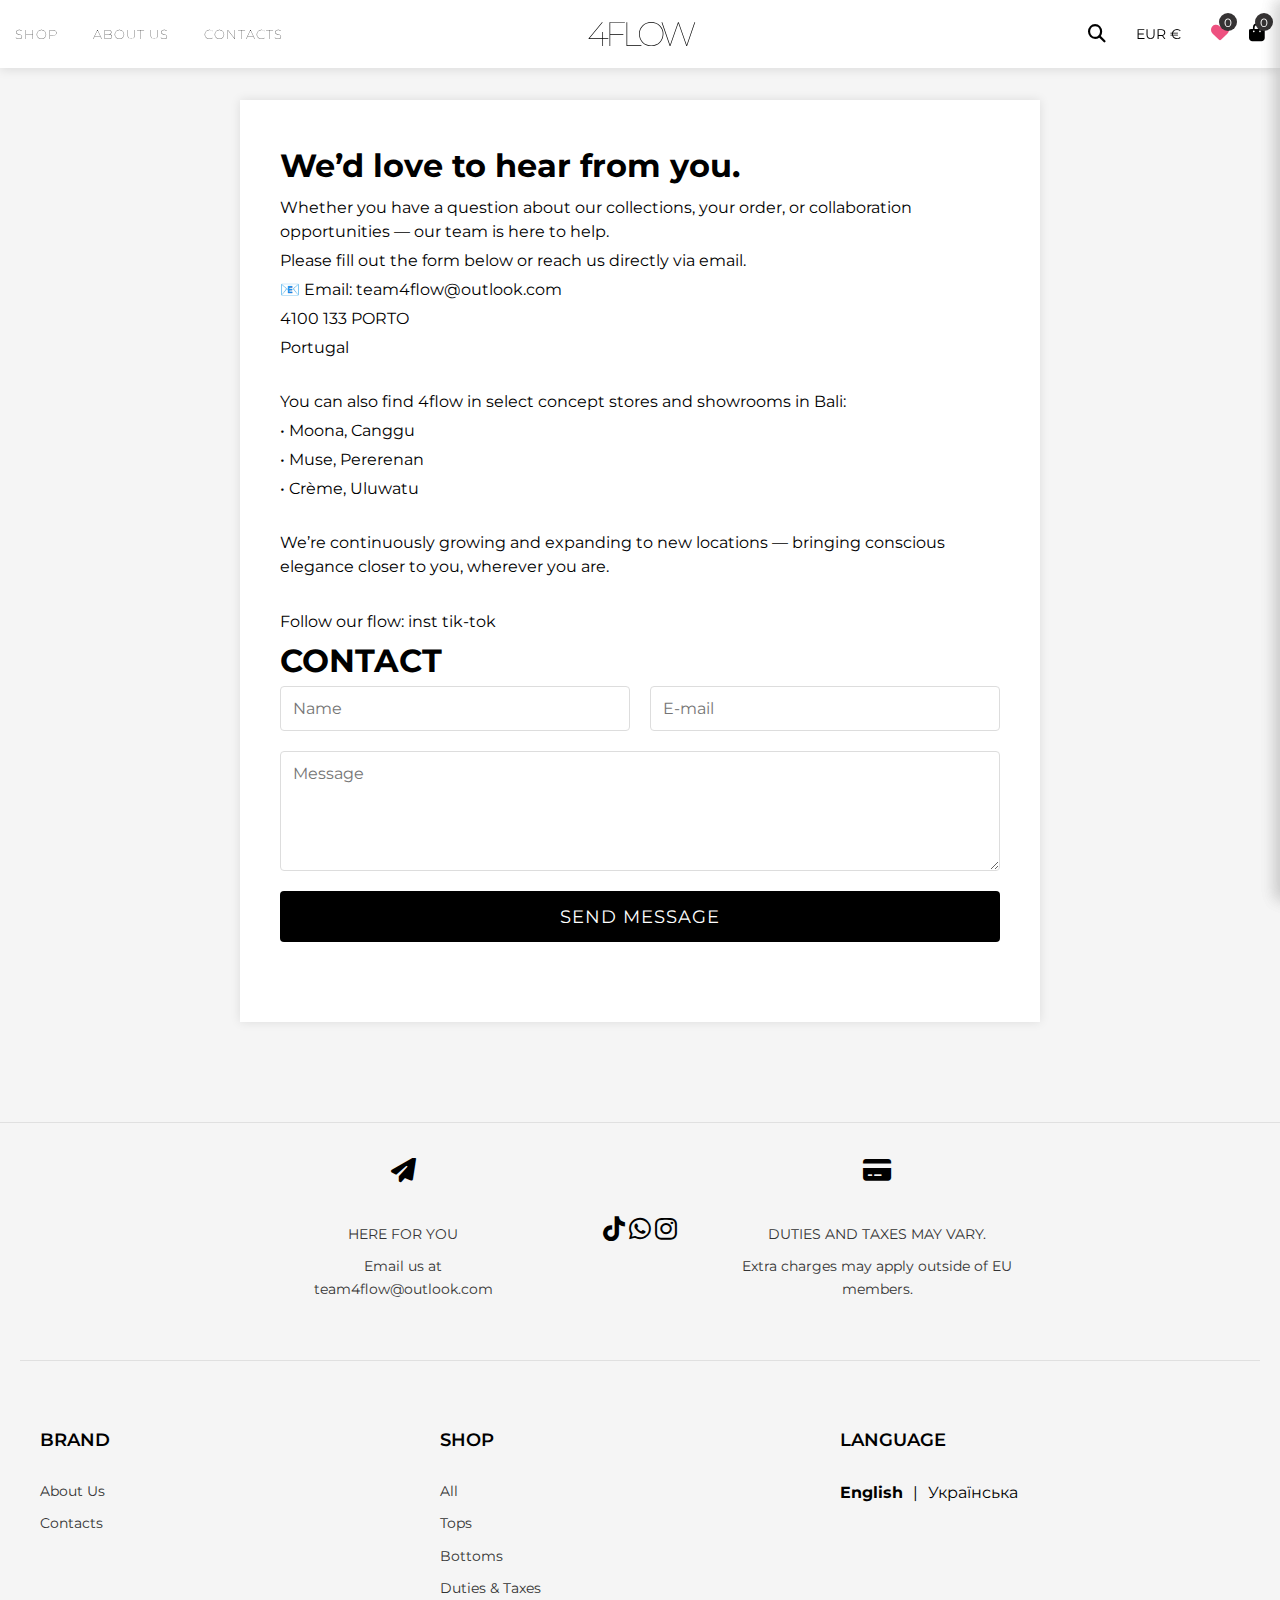
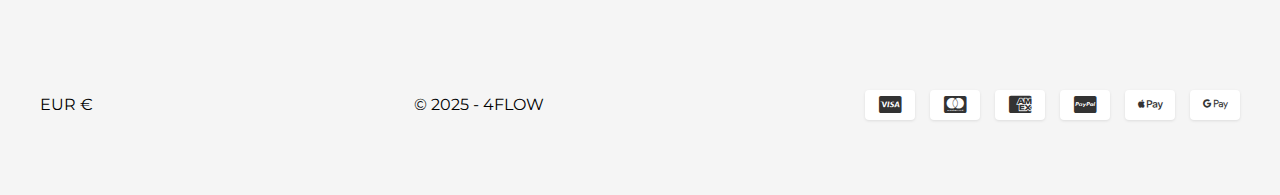
<file: contact.html>
<!DOCTYPE html>
<html lang="en">
<head>
    <meta charset="UTF-8">
    <meta name="viewport" content="width=device-width, initial-scale=1.0">
    <title>4FLOW</title>
  <link rel="stylesheet" href="https://cdnjs.cloudflare.com/ajax/libs/font-awesome/6.4.0/css/all.min.css">
    <link href="https://fonts.googleapis.com/css2?family=Montserrat:wght@400;500;600;700&display=swap" rel="stylesheet">
   
    <link rel="stylesheet" href="./style.css">
     <link rel="stylesheet" href="./contacts.css">
</head>
<body>
     <!-- Шапка сайту -->
    <header>
        <div class="header-top">
            <div class="nav-section">
                <nav>
                    <ul class="nav-links">
                        <li class="has-dropdown">
                            <a href="./shop.html" data-translate="shop">Shop</a>
                            <ul class="dropdown-menu">
                                <li><a href="./shop.html" data-translate="all">All</a></li>
                                <li><a href="./shop.html" data-translate="tops">Tops</a></li>
                                <li><a href="./shop.html" data-translate="bottoms">Bottoms</a></li>
                                <li><a href="./shop.html" data-translate="accessories">Accessories</a></li>
                            </ul>
                        </li>
                        <li><a href="#" data-translate="about us">About Us</a></li>
                        <li><a href="./contact.html" data-translate="contact">Contacts</a></li>
                    </ul>
                </nav>
            </div>
            <div class="mobile-menu-btn">
                <i class="fas fa-bars"></i>
            </div>
            <a href="./index.html">
                <div class="logo">4FLOW</div>
            </a>
            <div class="header-icons">
                <i class="fas fa-search search-btn"></i>
                <div class="currency-dropdown">
                    <span class="current-currency">EUR €</span>
                    <div class="currency-options">
                        <div data-currency="EUR">EUR €</div>
                        <div data-currency="USD">USD $</div>
                        <div data-currency="UAH">UAH ₴</div>
                        <div data-currency="GBP">GBP £</div>
                    </div>
                </div>
                <div class="wishlist-icon">
                    <i class="fas fa-heart"></i>
                    <span class="wishlist-count">0</span>
                </div>
                <div class="cart-icon">
                    <i class="fas fa-shopping-bag"></i>
                    <span class="cart-count">0</span>
                </div>
            </div>
        </div>
    </header>

    <!-- Мобільне меню -->
    <div class="mobile-menu">
        <div class="mobile-menu-close">
            <i class="fas fa-times"></i>
        </div>
        <nav class="mobile-nav-links">
            <ul>
                <li class="mobile-has-dropdown">
                    <a href="#" data-translate="shop">Shop</a>
                    <ul class="mobile-dropdown-menu">
                        <li><a href="./shop.html" data-translate="all">All</a></li>
                        <li><a href="./shop.html" data-translate="tops">Tops</a></li>
                        <li><a href="./shop.html" data-translate="bottoms">Bottoms</a></li>
                        <li><a href="./shop.html" data-translate="accessories">Accessories</a></li>
                    </ul>
                </li>
                <li><a href="#" data-translate="about us">About Us</a></li>
                <li><a href="./contact.html" data-translate="contacts">Contacts</a></li>
            </ul>
        </nav>
        
        <!-- Добавляем элементы валюты и поиска в мобильное меню -->
        <div class="mobile-menu-extra">
            <div class="mobile-currency-dropdown">
                <span class="mobile-current-currency">EUR €</span>
                <div class="mobile-currency-options">
                    <div data-currency="EUR">EUR €</div>
                    <div data-currency="USD">USD $</div>
                    <div data-currency="UAH">UAH ₴</div>
                    <div data-currency="GBP">GBP £</div>
                </div>
            </div>
            
            <div class="mobile-search">
                <input type="text" class="mobile-search-input" placeholder="Search products...">
            </div>
        </div>
    </div>

    <!-- Пошук -->
    <div class="search-overlay">
        <div class="search-container">
            <div class="search-close">
                <i class="fas fa-times"></i>
            </div>
            <input type="text" class="search-input" placeholder="Search products...">
            <div class="search-results">
                <!-- Результати пошуку будуть додаватися динамічно -->
            </div>
        </div>
    </div>


     <!-- Корзина -->
    <div class="cart-sidebar">
        <div class="cart-header">
            <h2 data-translate="Your Cart">Your Cart</h2>
            <i class="fas fa-times close-cart"></i>
        </div>
        <div class="cart-items">
            <!-- Товари додаються динамічно -->
        </div>
        <div class="cart-total">
            <span data-translate="Total:">Total:</span>
            <span class="total-amount">€0</span>
        </div>
        <a href="#" class="btn checkout-btn" data-translate="Checkout">Checkout</a>
    </div>

    <!-- Сайдбар вибраного -->
    <div class="wishlist-sidebar">
        <div class="wishlist-header">
            <h2 data-translate="Wishlist">Wishlist</h2>
            <i class="fas fa-times close-wishlist"></i>
        </div>
        <div class="wishlist-items">
            <!-- Товари додаються динамічно -->
        </div>
    </div>
    <div class="overlay"></div>

    <!-- Контакт -->
    <div class="container">
        <h1>We’d love to hear from you.</h1>

        <div class="section">
            <p>Whether you have a question about our collections, your order, or collaboration opportunities — our team is here to help.
</p>
            <p>Please fill out the form below or reach us directly via email.</p>
            <p>📧 Email: team4flow@outlook.com</p>
            <p>4100 133 PORTO</p>
            <p>Portugal</p>
        </div>

        <div class="section">
            <p>You can also find 4flow in select concept stores and showrooms in Bali:


 </p>
            <p> • Moona, Canggu</p>
            <p> • Muse, Pererenan</p>
            <p>• Crème, Uluwatu</p>
        </div>

        <div class="section">
            <p>We’re continuously growing and expanding to new locations — bringing conscious elegance closer to you, wherever you are.</p>
        </div>

        <div class="follow">
            Follow our flow:
            <a href="https://www.instagram.com/4flow.wear?igsh=MTU5cmxvYmZtOWMxNg==">inst</a>
            <a href="
https://www.tiktok.com/@4flowwear?_r=1&_t=ZN-91LXjQZ5X4I">tik-tok</a>
        </div>

        <h1>CONTACT</h1>

        <form class="contact-form">
            <input type="text" name="name" placeholder="Name">
            <input type="email" name="email" placeholder="E-mail">
            <textarea name="message" placeholder="Message"></textarea>
            <button type="submit">SEND MESSAGE</button>
        </form>

        
    </div>

    <!-- Футер -->

    <footer class="footer">
        <div class="footer-container">
            <div class="footer-container-block">
                <div class="footer-section ff">
                    <div class="icon">
                        <i class="fas fa-paper-plane icons-new"></i>
                    </div>
                    <p data-translate="HERE FOR YOU"><strong>HERE FOR YOU</strong></p>
                    <p>
                        <span data-translate="Email us at">Email us at</span>
                        <br>
                        <a href="mailto:support@lavarice.com">team4flow@outlook.com</a>
                        <br>
                       
                      
                        

                       

                    </p>
                </div>
 <div class="ff-icons">  <a href="https://www.tiktok.com/@4flowwear?_r=1&_t=ZN-91LXjQZ5X4Is"></a>
                        <i class="fab fa-tiktok icons-new"></i>
                        <!-- Иконка WhatsApp со ссылкой на номер -->
                        <a href="https://wa.me/380997644778" target="_blank" rel="noopener noreferrer">
                            <i class="fab fa-whatsapp icons-new"></i>
                        </a>
                             <a href="https://www.instagram.com/4flow.wear?igsh=MTU5cmxvYmZtOWMxNg==">
                               
                            <i class="fab fa-instagram icons-new"></i>
                            </a>
</div>
                <div class="footer-section">
                    <div class="icon">
                        <i class="fas fa-credit-card icons-new"></i>
                    </div>
                    <p data-translate="DUTIES AND TAXES MAY VARY."><strong>DUTIES AND TAXES MAY VARY.</strong></p>
                    <p data-translate="Extra charges may apply outside of EU members.">Extra charges may apply outside
                        of EU members.</p>
                </div>
            </div>


            <div class="footer-divider"></div>

            <div class="footer-container-block-2">
                <div class="footer-section">
                    <h3 data-translate="BRAND">BRAND</h3>
                    <p><a href="#" data-translate="About Us">About Us</a></p>
                    <p><a href="#" data-translate="Contacts">Contacts</a></p>
                   
                </div>

                <div class="footer-section">
                    <h3 data-translate="SHOP">SHOP</h3>
                    <p><a href="./shop.html" data-translate="ALL">All</a></p>
                    <p><a href="./shop.html" data-translate="Tops">Tops</a></p>
                    <p><a href="./shop.html" data-translate="BOTTOMS">Bottoms</a></p>
                    <p><a href="./shop.html" data-translate="Duties & Taxes">Duties & Taxes</a></p>
                </div>

                <div class="footer-section">
                    <h3 data-translate="LANGUAGE">LANGUAGE</h3>
                    <div class="language-selector">
                        <span class="language-option active" data-lang="en">English</span> |
                        <span class="language-option" data-lang="uk">Українська</span>
                    </div>
                </div>

                <div class="footer-bottom">
                </div>



            </div>
            <div class="footer-container-block-3">
                <div class="currency">EUR €</div>
                <div class="copyright">© 2025 - 4FLOW</div>
                <div class="payment-methods">

                    <div class="payment-icons">
                        <div class="payment-icon">
                            <i class="fab fa-cc-visa"></i>
                        </div>
                        <div class="payment-icon">
                            <i class="fab fa-cc-mastercard"></i>
                        </div>
                        <div class="payment-icon">
                            <i class="fab fa-cc-amex"></i>
                        </div>
                        <div class="payment-icon">
                            <i class="fab fa-cc-paypal"></i>
                        </div>
                        <div class="payment-icon">
                            <i class="fab fa-apple-pay"></i>
                        </div>
                        <div class="payment-icon">
                            <i class="fab fa-google-pay"></i>
                        </div>
                    </div>
                </div>
            </div>

        </div>
    </footer>

  <script src="./script.js"></script>

    
</body>
</html>
</file>
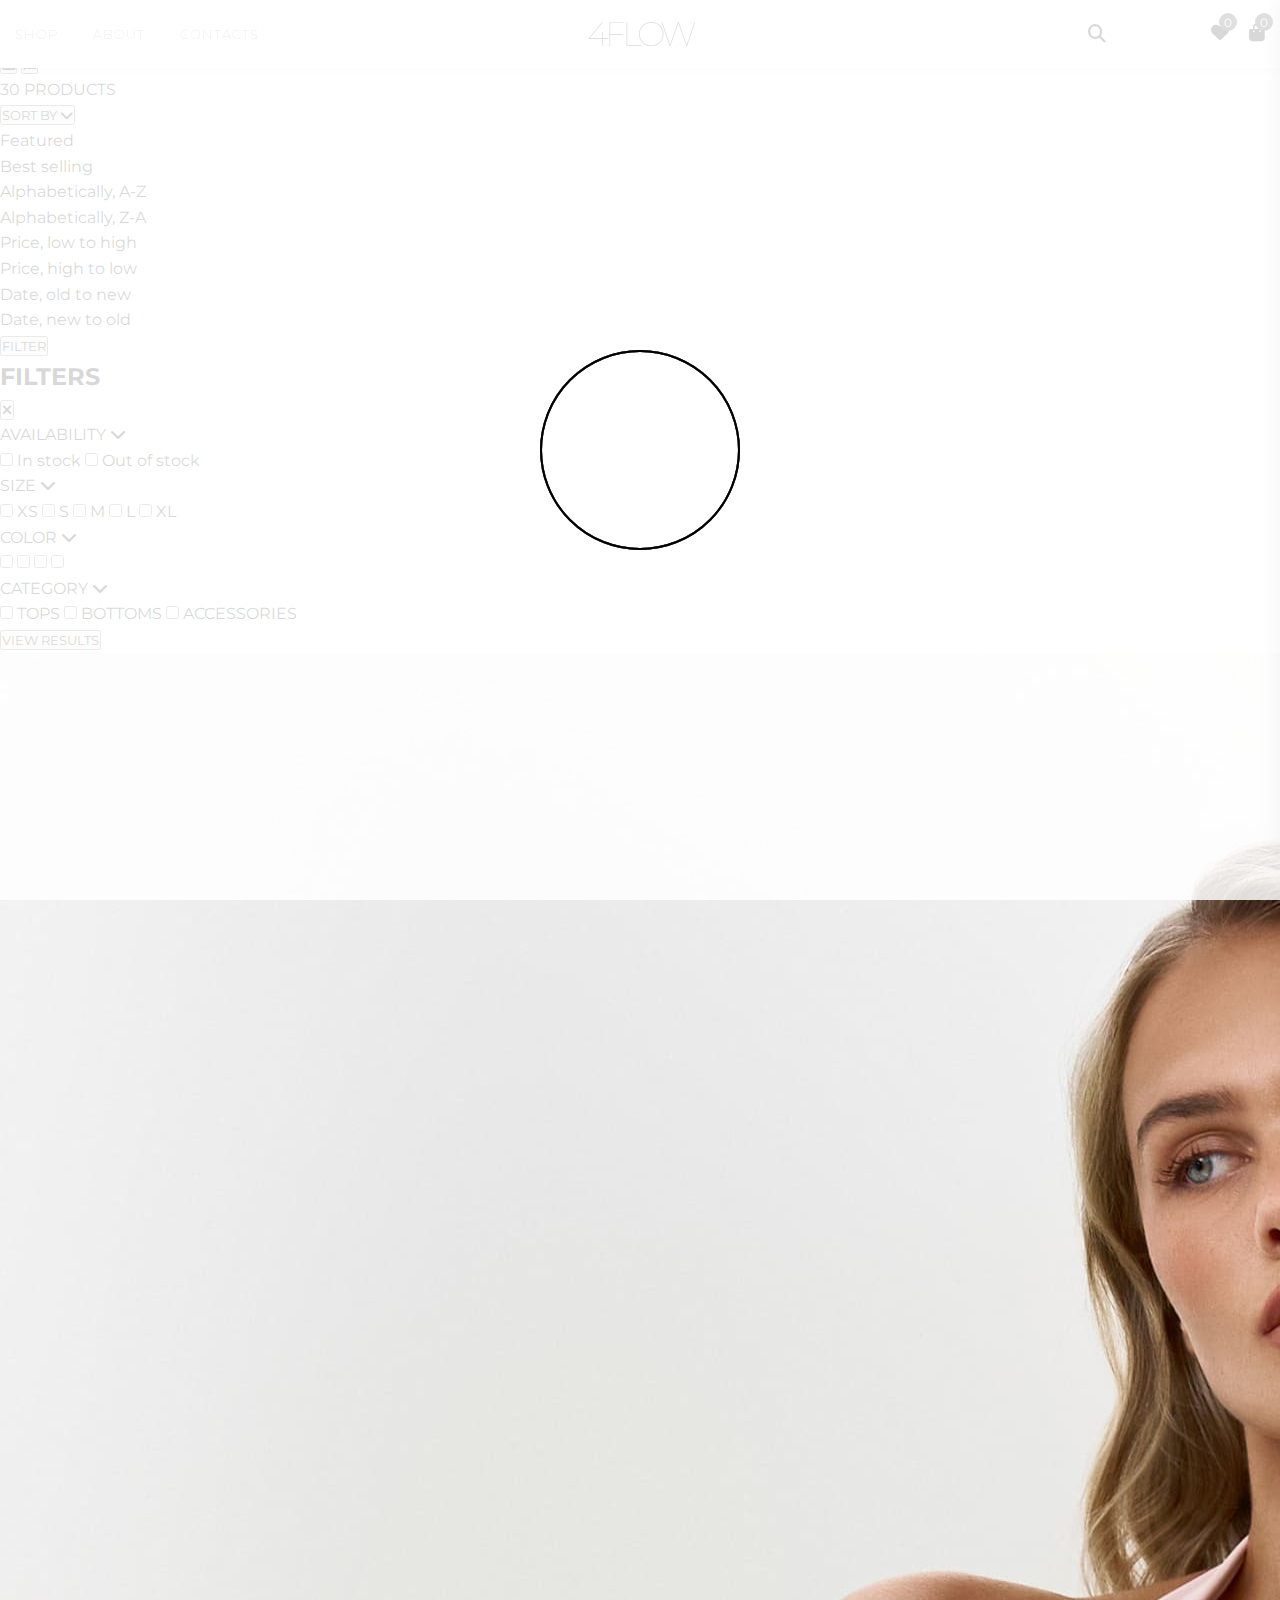
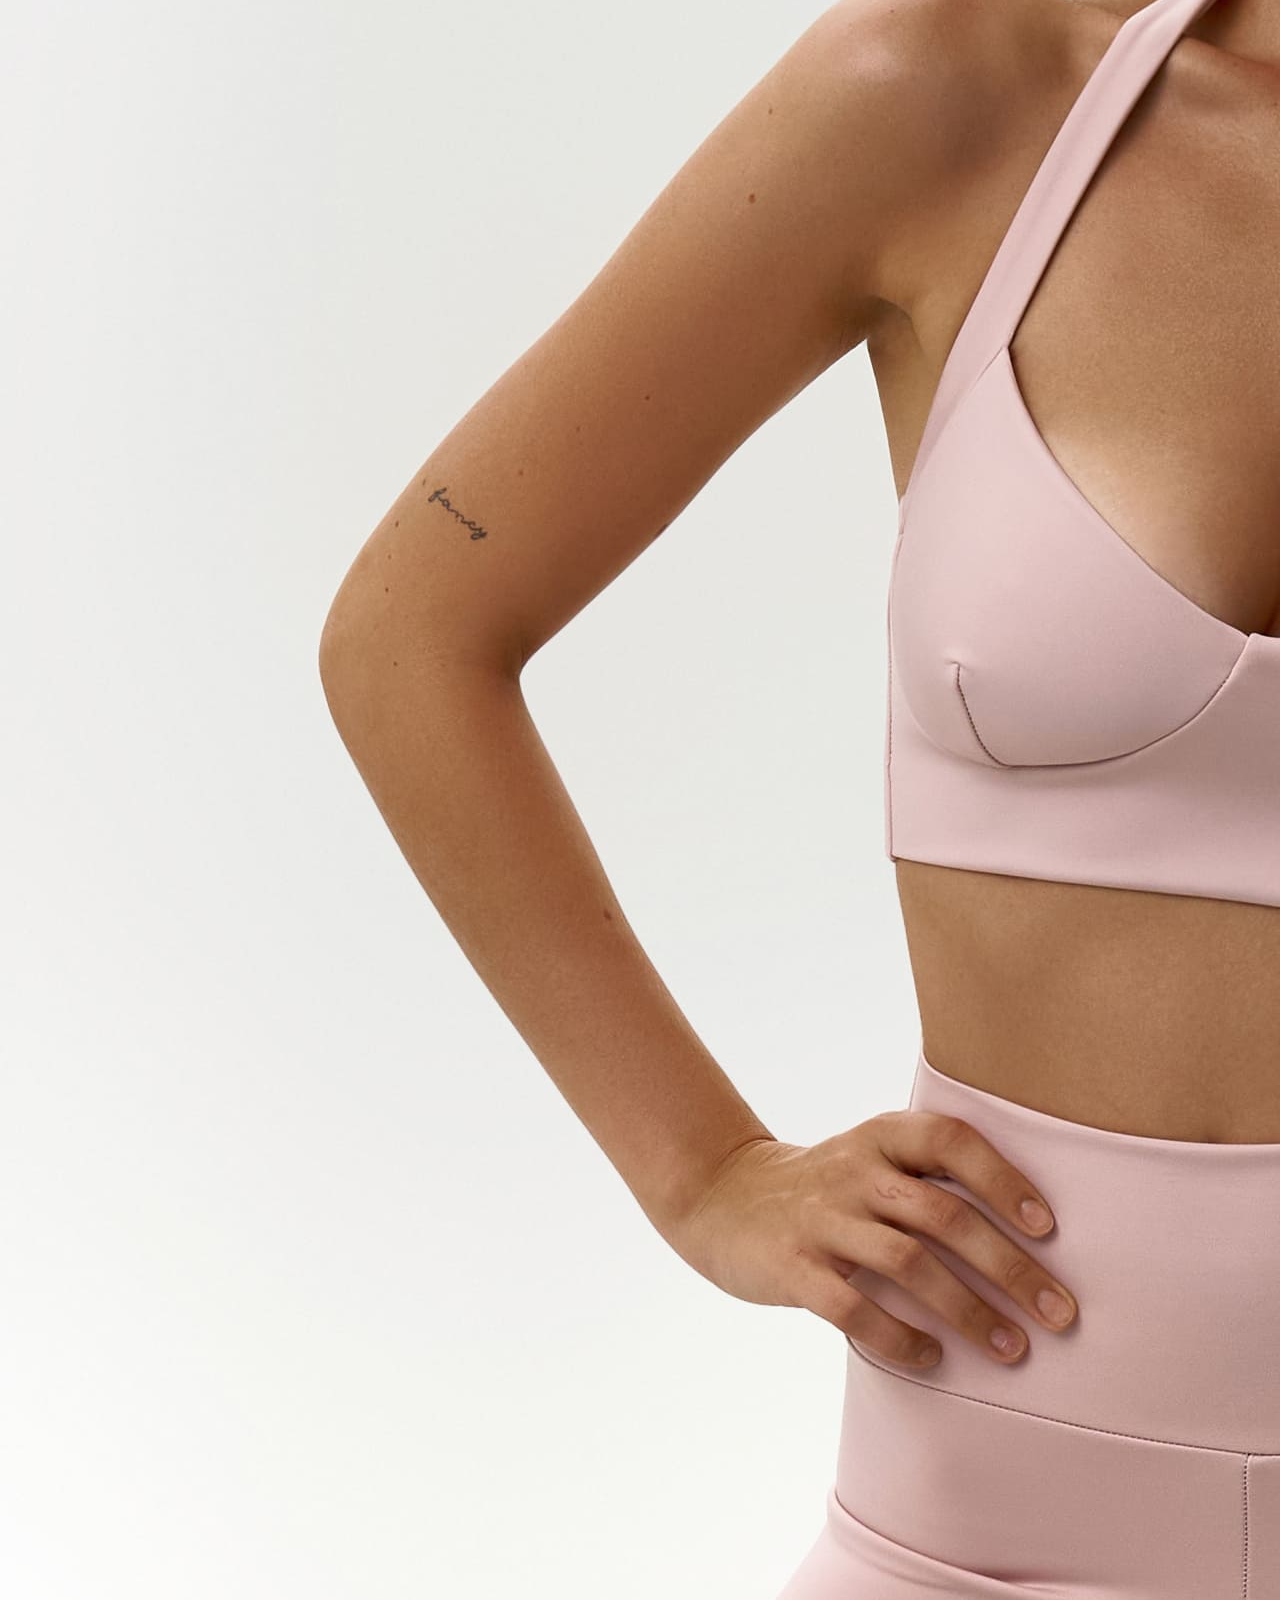
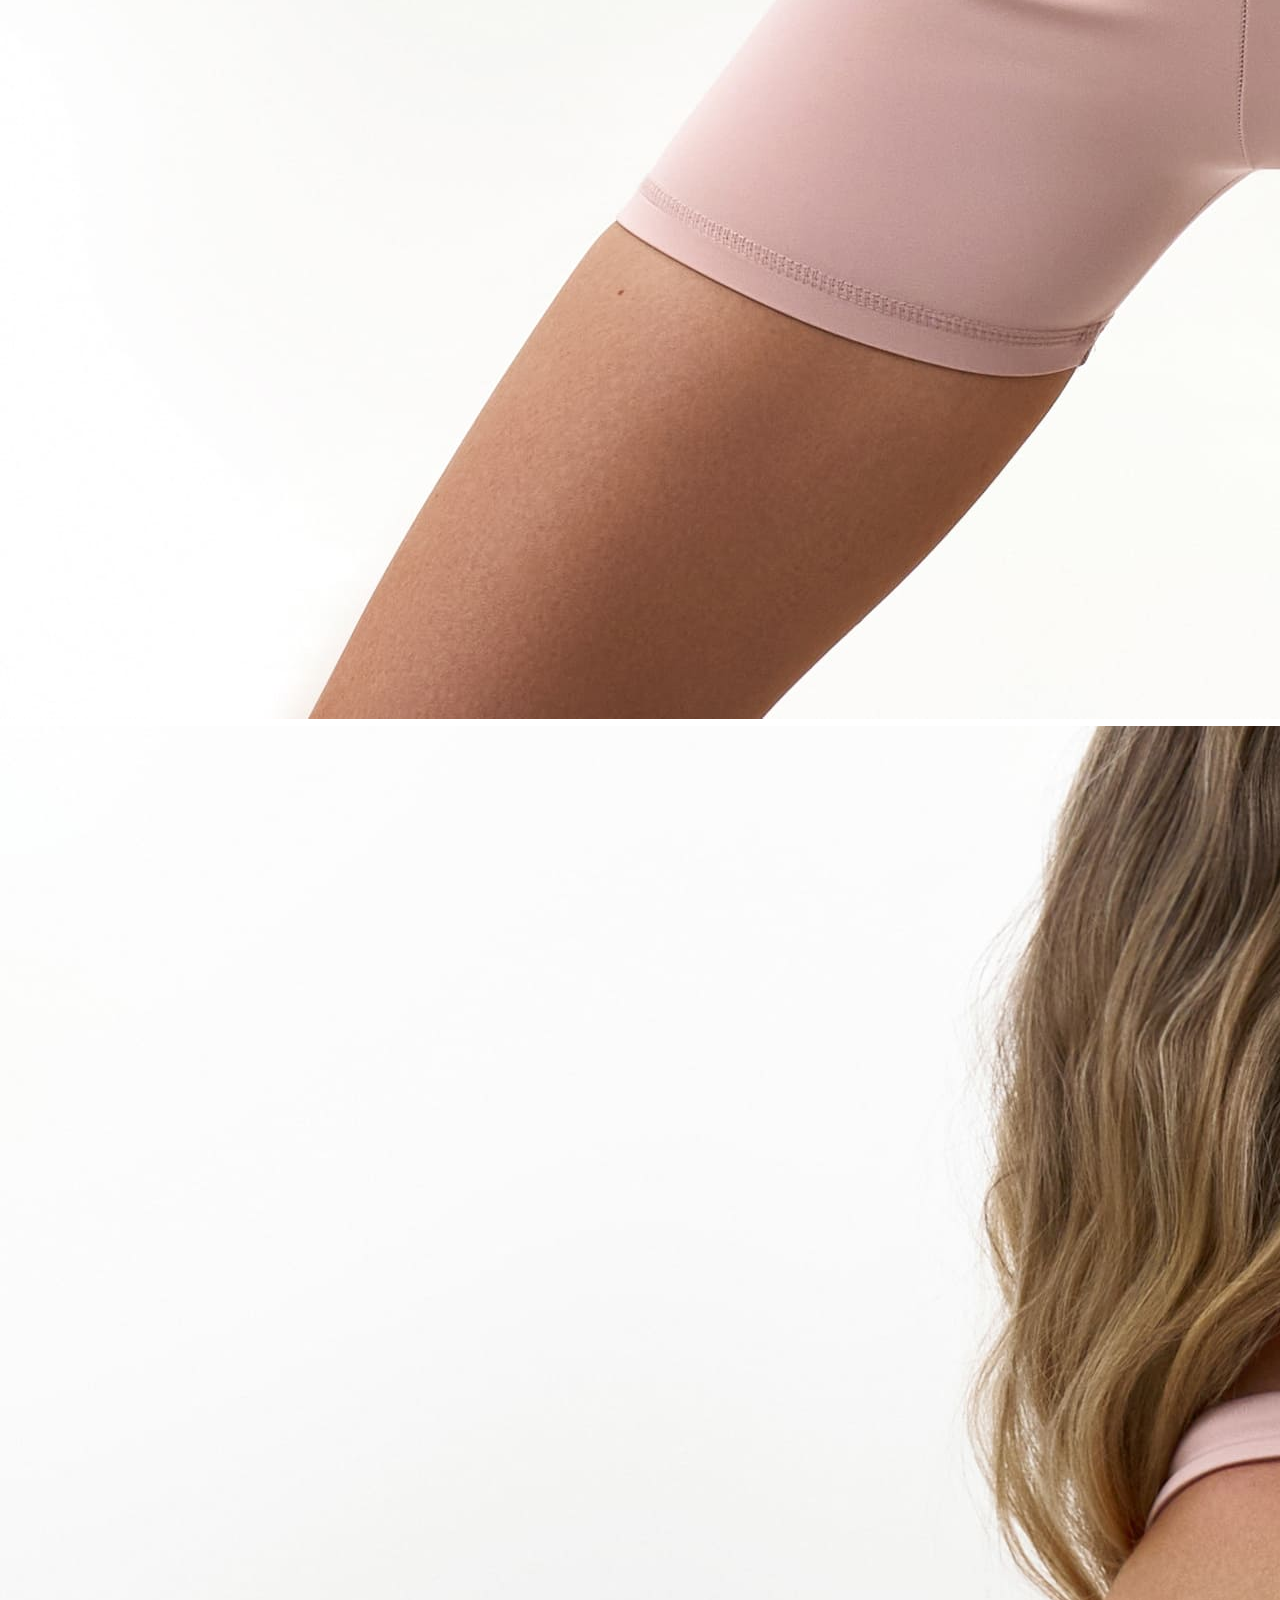
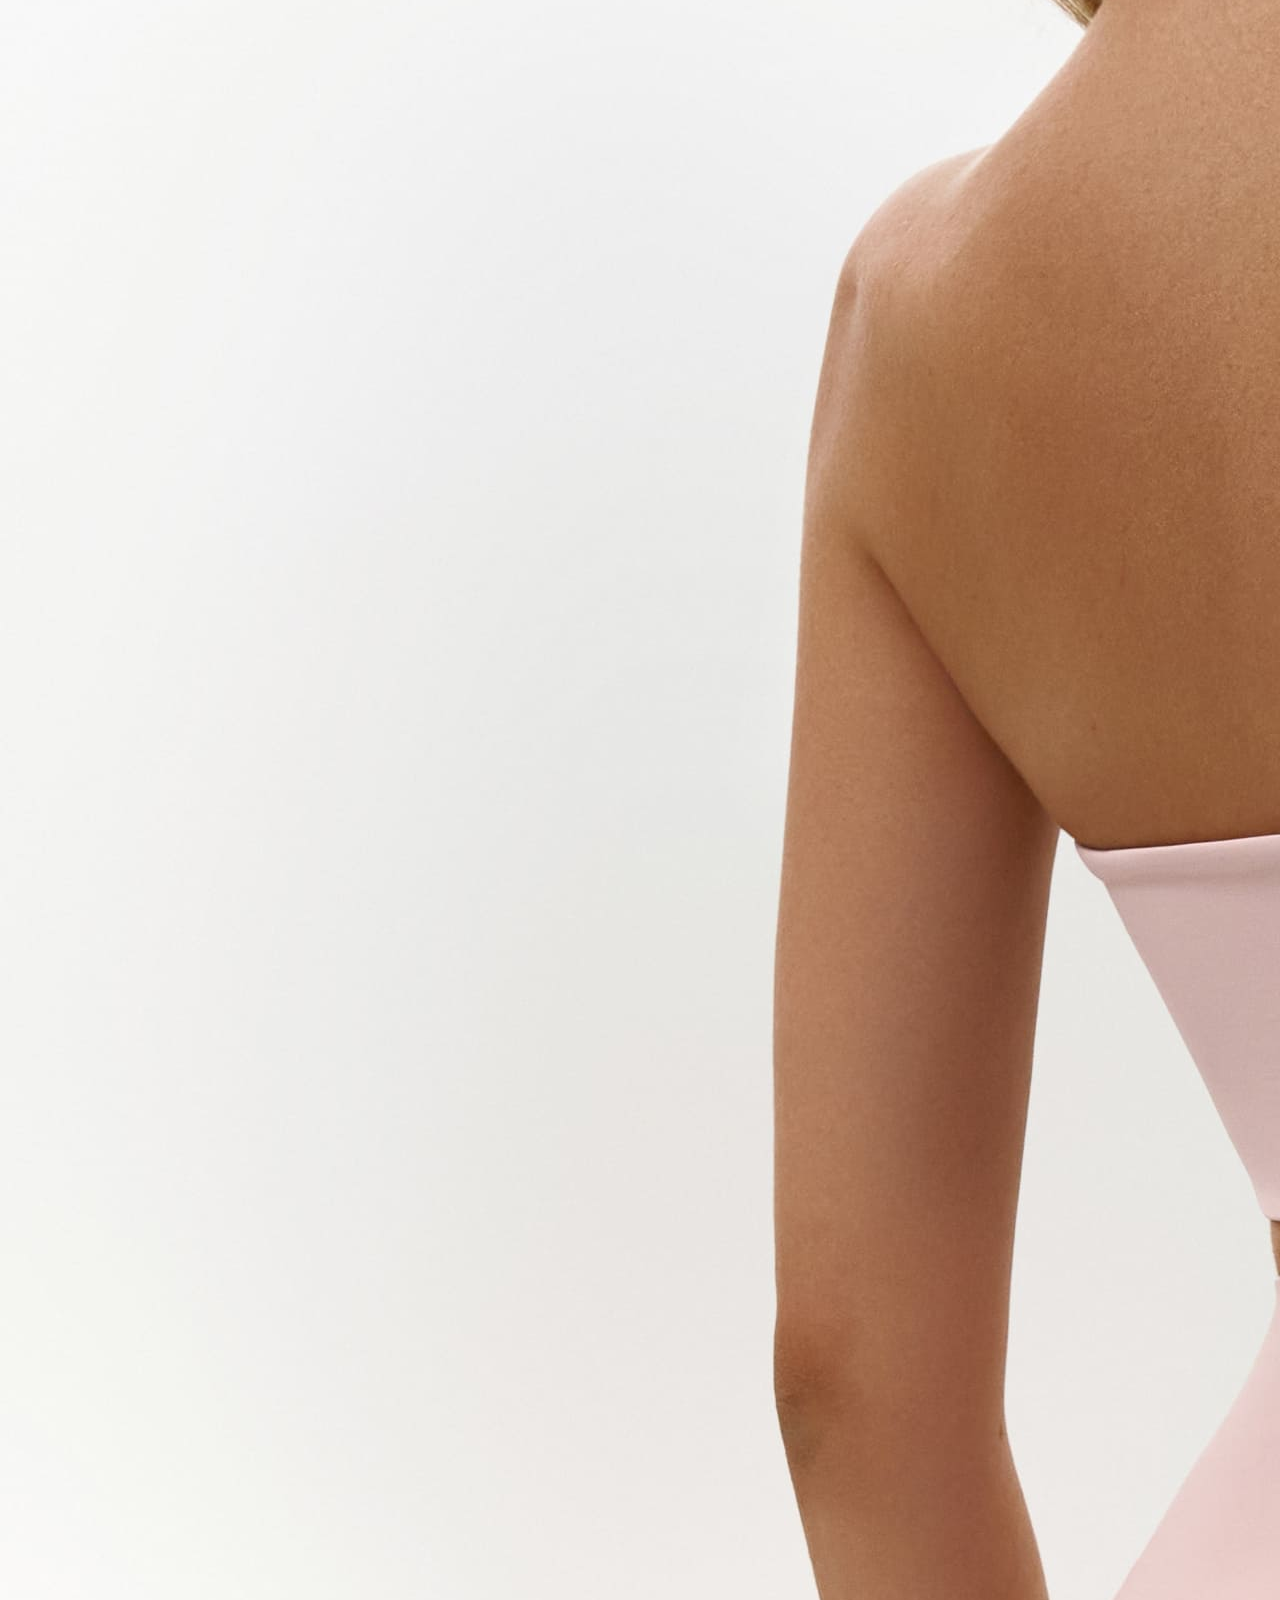
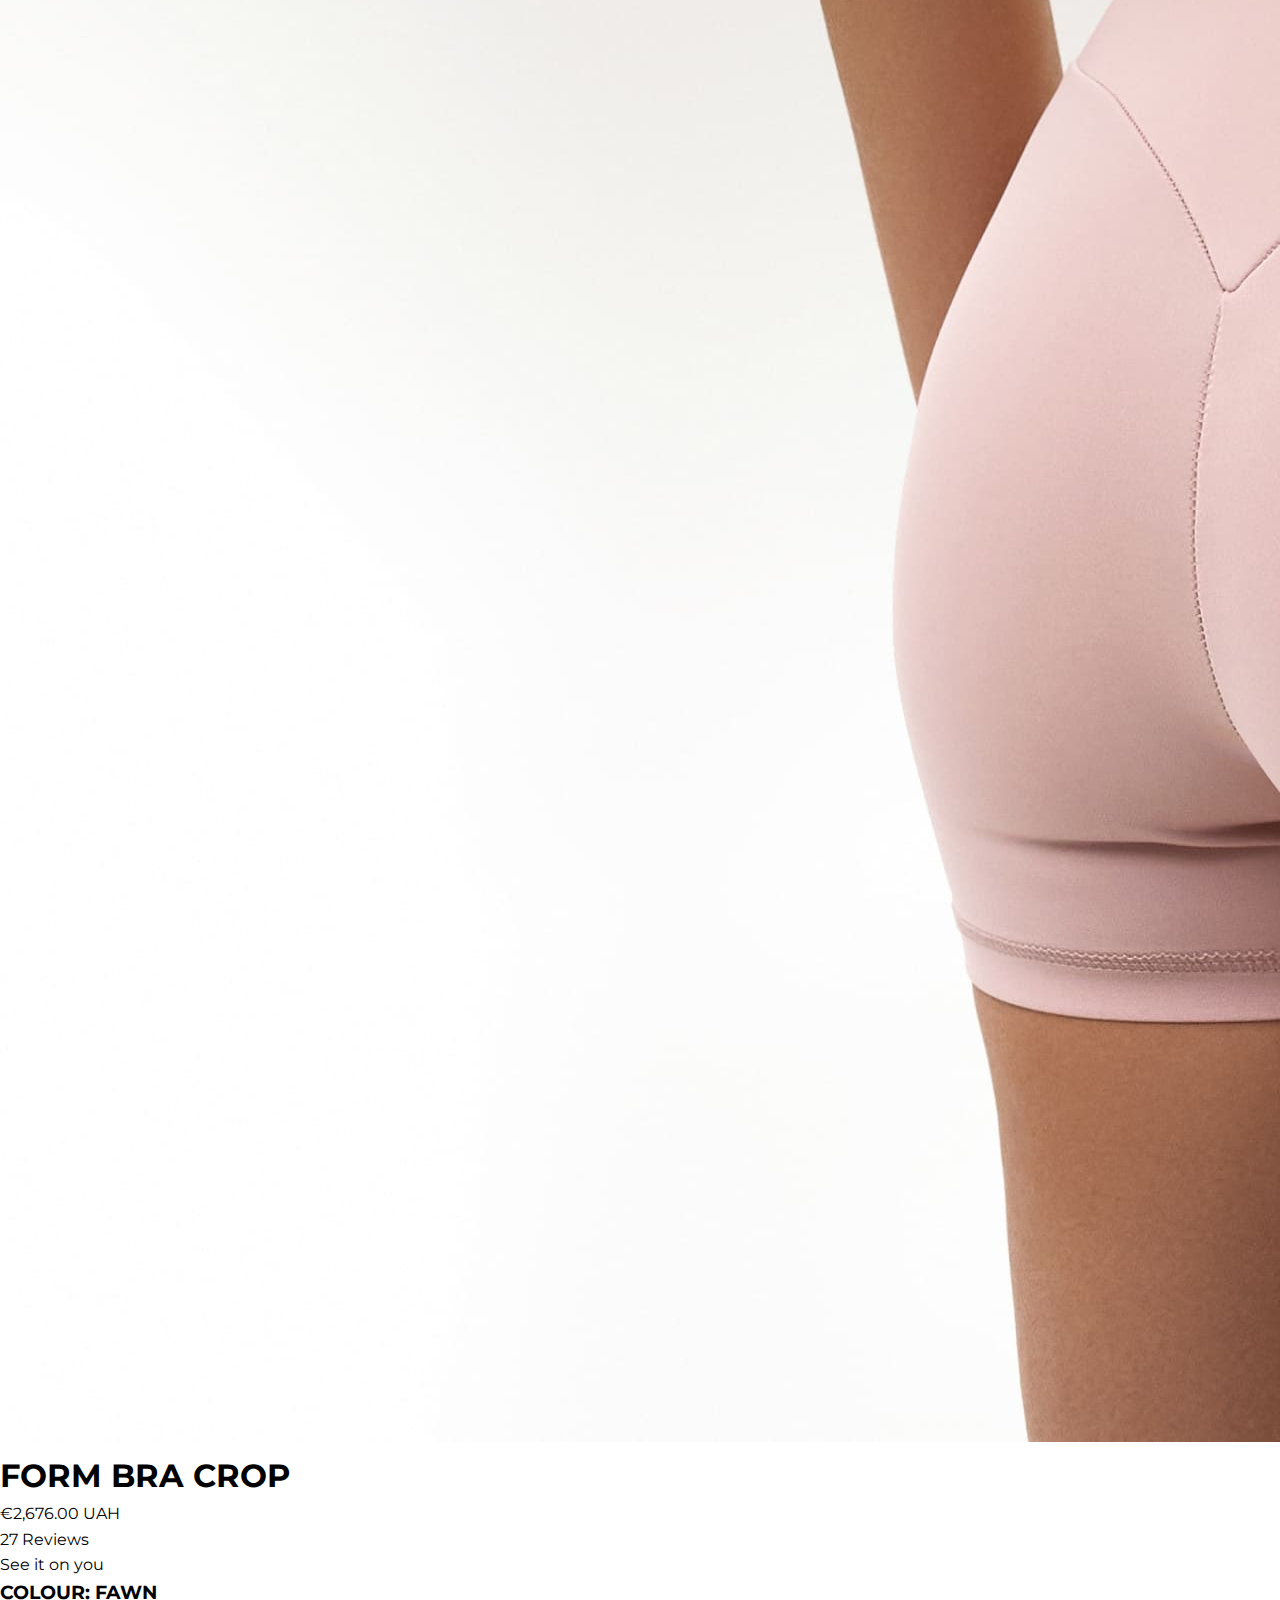
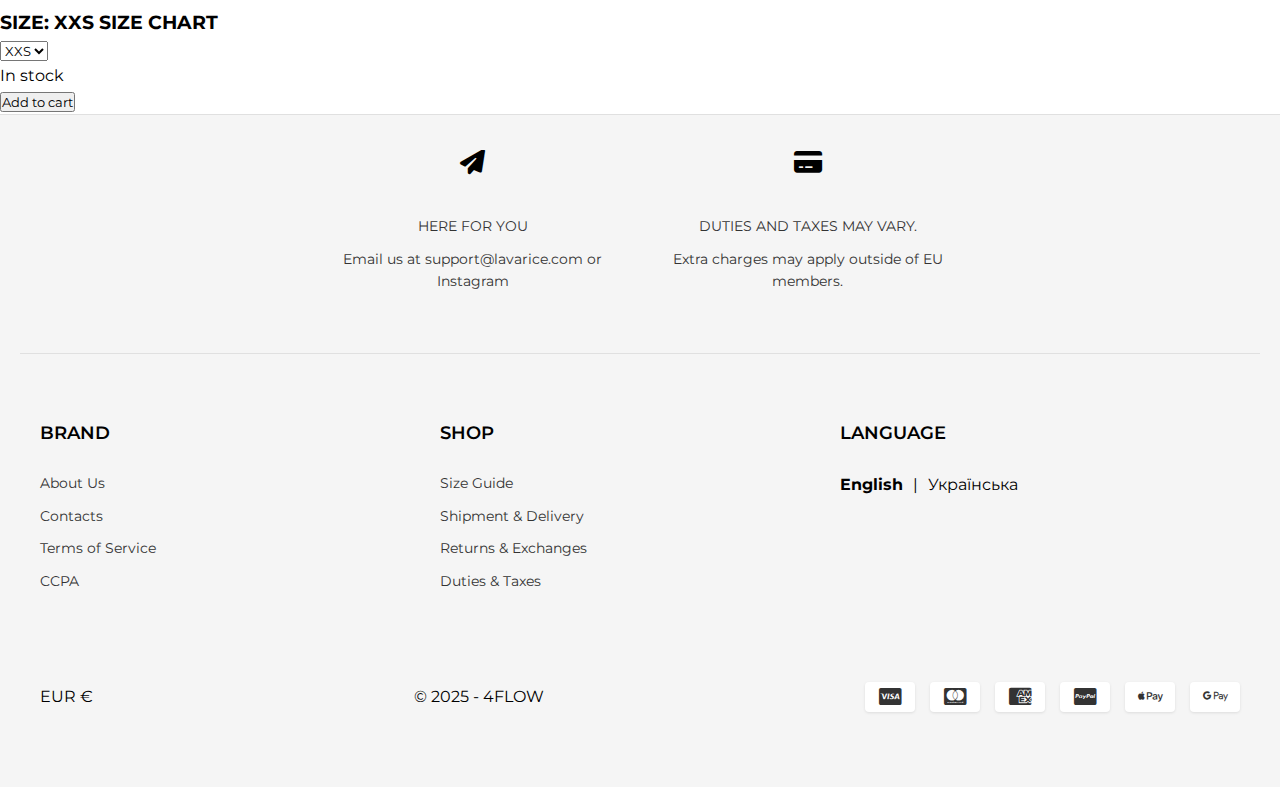
<file: shop.html>
<!DOCTYPE html>
<html lang="en">
<head>
    <meta charset="UTF-8">
    <meta name="viewport" content="width=device-width, initial-scale=1.0">
    <title>Product Card</title>
    <link rel="stylesheet" href="https://cdnjs.cloudflare.com/ajax/libs/font-awesome/6.4.0/css/all.min.css">
    <link href="https://fonts.googleapis.com/css2?family=Montserrat:wght@400;500;600;700&display=swap" rel="stylesheet">
   
    <link rel="stylesheet" href="./style.css">
     <link rel="stylesheet" href="./shop.css">
    
</head>
<body>

  <!-- Шапка сайту -->
    <header>
        <div class="header-top">
            <div class="nav-section">
                <nav>
                    <ul class="nav-links">
                        <li class="has-dropdown">
                            <a href="./shop.html" data-translate="shop">Shop</a>
                            <ul class="dropdown-menu">
                                <li><a href="#" data-translate="all">All</a></li>
                                <li><a href="#" data-translate="tops">Tops</a></li>
                                <li><a href="#" data-translate="bottoms">Bottoms</a></li>
                                <li><a href="#" data-translate="accessories">Accessories</a></li>
                            </ul>
                        </li>
                        <li><a href="#" data-translate="about">About</a></li>
                        <li><a href="./contact.html" data-translate="contacts">Contacts</a></li>
                    </ul>
                </nav>
            </div>
            <div class="mobile-menu-btn">
                <i class="fas fa-bars"></i>
            </div>
            <a href="./index.html">
                <div class="logo">4<span>FLOW</span></div>
            </a>
            <div class="header-icons">
                <i class="fas fa-search search-btn"></i>
                <div class="currency-dropdown">
                    <span class="current-currency">EUR €</span>
                    <div class="currency-options">
                        <div data-currency="EUR">EUR €</div>
                        <div data-currency="USD">USD $</div>
                        <div data-currency="UAH">UAH ₴</div>
                        <div data-currency="GBP">GBP £</div>
                    </div>
                </div>
                <div class="wishlist-icon">
                    <i class="fas fa-heart"></i>
                    <span class="wishlist-count">0</span>
                </div>
                <div class="cart-icon">
                    <i class="fas fa-shopping-bag"></i>
                    <span class="cart-count">0</span>
                </div>
            </div>
        </div>
    </header>

    <!-- Мобільне меню -->
    <div class="mobile-menu">
        <div class="mobile-menu-close">
            <i class="fas fa-times"></i>
        </div>
        <nav class="mobile-nav-links">
            <ul>
                <li class="mobile-has-dropdown">
                    <a href="./shop.html" data-translate="shop">Shop</a>
                    <ul class="mobile-dropdown-menu">
                        <li><a href="#" data-translate="all">All</a></li>
                        <li><a href="#" data-translate="tops">Tops</a></li>
                        <li><a href="#" data-translate="bottoms">Bottoms</a></li>
                        <li><a href="#" data-translate="accessories">Accessories</a></li>
                    </ul>
                </li>
                <li><a href="#" data-translate="about">About</a></li>
                <li><a href="./contact.html" data-translate="contacts">Contacts</a></li>
            </ul>
        </nav>
        
        <!-- Добавляем элементы валюты и поиска в мобильное меню -->
        <div class="mobile-menu-extra">
            <div class="mobile-currency-dropdown">
                <span class="mobile-current-currency">EUR €</span>
                <div class="mobile-currency-options">
                    <div data-currency="EUR">EUR €</div>
                    <div data-currency="USD">USD $</div>
                    <div data-currency="UAH">UAH ₴</div>
                    <div data-currency="GBP">GBP £</div>
                </div>
            </div>
            
            <div class="mobile-search">
                <input type="text" class="mobile-search-input" placeholder="Search products...">
            </div>
        </div>
    </div>

    <!-- Пошук -->
    <div class="search-overlay">
        <div class="search-container">
            <div class="search-close">
                <i class="fas fa-times"></i>
            </div>
            <input type="text" class="search-input" placeholder="Search products...">
            <div class="search-results">
                <!-- Результати пошуку будуть додаватися динамічно -->
            </div>
        </div>
    </div>

<!-- Корзина -->
    <div class="cart-sidebar">
        <div class="cart-header">
            <h2 data-translate="Your Cart">Your Cart</h2>
            <i class="fas fa-times close-cart"></i>
        </div>
        <div class="cart-items">
            <!-- Товари додаються динамічно -->
        </div>
        <div class="cart-total">
            <span data-translate="Total:">Total:</span>
            <span class="total-amount">€0</span>
        </div>
        <a href="#" class="btn checkout-btn" data-translate="Checkout">Checkout</a>
    </div>

    <!-- Сайдбар вибраного -->
    <div class="wishlist-sidebar">
        <div class="wishlist-header">
            <h2 data-translate="Wishlist">Wishlist</h2>
            <i class="fas fa-times close-wishlist"></i>
        </div>
        <div class="wishlist-items">
            <!-- Товари додаються динамічно -->
        </div>
    </div>
    <div class="overlay"></div>


 <main class="collection-page">
        <h1 class="collection-title">ESSENTIALS</h1>

        <div class="controls-bar">
            <div class="view-options">
                <button id="grid-view" class="active"><i class="fas fa-th-large"></i></button>
                <button id="list-view"><i class="fas fa-list"></i></button>
            </div>
            <div class="product-count">30 PRODUCTS</div>
            <div class="sort-filter-options">
                <div class="sort-by">
                    <button id="sort-button">SORT BY <i class="fas fa-chevron-down"></i></button>
                    <ul id="sort-dropdown" class="dropdown-content">
                        <li data-sort="featured">Featured</li>
                        <li data-sort="best-selling">Best selling</li>
                        <li data-sort="alpha-asc">Alphabetically, A-Z</li>
                        <li data-sort="alpha-desc">Alphabetically, Z-A</li>
                        <li data-sort="price-low-high">Price, low to high</li>
                        <li data-sort="price-high-low">Price, high to low</li>
                        <li data-sort="date-old-new">Date, old to new</li>
                        <li data-sort="date-new-old">Date, new to old</li>
                    </ul>
                </div>
                <button id="filter-button">FILTER</button>
            </div>
        </div>

        <div id="product-grid" class="product-grid">
            <!-- Product cards will be injected here by JavaScript -->
        </div>
    </main>

    <div id="filter-sidebar" class="filter-sidebar">
        <div class="filter-header">
            <h2>FILTERS</h2>
            <button id="close-filter"><i class="fas fa-times"></i></button>
        </div>
        <div class="filter-content">
            <div class="filter-group">
                <div class="filter-group-header" data-target="availability">AVAILABILITY <i class="fas fa-chevron-down"></i></div>
                <div id="availability" class="filter-options">
                    <label><input type="checkbox" name="availability" value="in-stock"> In stock</label>
                    <label><input type="checkbox" name="availability" value="out-of-stock"> Out of stock</label>
                </div>
            </div>
            <div class="filter-group">
                <div class="filter-group-header" data-target="size">SIZE <i class="fas fa-chevron-down"></i></div>
                <div id="size" class="filter-options">
                    <label><input type="checkbox" name="size" value="xs"> XS</label>
                    <label><input type="checkbox" name="size" value="s"> S</label>
                    <label><input type="checkbox" name="size" value="m"> M</label>
                    <label><input type="checkbox" name="size" value="l"> L</label>
                    <label><input type="checkbox" name="size" value="xl"> XL</label>
                </div>
            </div>
            <div class="filter-group">
                <div class="filter-group-header" data-target="color">COLOR <i class="fas fa-chevron-down"></i></div>
                <div id="color" class="filter-options color-options">
                    <label><input type="checkbox" name="color" value="black" style="background-color: black;"></label>
                    <label><input type="checkbox" name="color" value="white" style="background-color: white; border: 1px solid #ccc;"></label>
                    <label><input type="checkbox" name="color" value="beige" style="background-color: #f5f5dc;"></label>
                    <label><input type="checkbox" name="color" value="brown" style="background-color: #a52a2a;"></label>
                </div>
            </div>
            <div class="filter-group">
                <div class="filter-group-header" data-target="category">CATEGORY <i class="fas fa-chevron-down"></i></div>
                <div id="category" class="filter-options">
                    <label><input type="checkbox" name="category" value="tops"> TOPS</label>
                    <label><input type="checkbox" name="category" value="bottoms"> BOTTOMS</label>
                    <label><input type="checkbox" name="category" value="accessories"> ACCESSORIES</label>
                </div>
            </div>
        </div>
        <div class="filter-footer">
            <button class="view-results-button">VIEW RESULTS</button>
        </div>
    </div>


    <!-- Product Modal -->
    <div class="modal-product-card">
        <div class="modal-product-images">
            <img id="modal-front-image" src="./lots/01.jpg" alt="Front View" class="modal-product-image">
            <img id="modal-back-image" src="./lots/02.jpg" alt="Back View" class="modal-product-image">
        </div>
        <div class="modal-product-details">
            <h1 class="modal-product-title">FORM BRA CROP</h1>
            <p class="modal-product-price">€2,676.00 UAH</p>
            <p class="modal-product-reviews">27 Reviews</p>
            <a href="#" class="modal-see-on-you">See it on you</a>

            <div class="modal-color-selector">
                <h3>COLOUR: <span id="modal-selected-color-name">FAWN</span></h3>
                <div class="modal-color-options">
                    <div class="modal-color-option modal-black" data-color="black"></div>
                    <div class="modal-color-option modal-white" data-color="white"></div>
                </div>
            </div>

            <div class="modal-size-selector">
                <h3>SIZE: <span id="modal-selected-size-name">XXS</span> <span>SIZE CHART</span></h3>
                <select class="modal-size-dropdown">
                    <option value="xxs">XXS</option>
                    <option value="xs">XS</option>
                    <option value="s">S</option>
                    <option value="m">M</option>
                    <option value="l">L</option>
                </select>
            </div>

            <p class="modal-in-stock">In stock</p>
            <button class="modal-add-to-cart">Add to cart</button>
        </div>
    </div>


    <!-- Футер -->

    <footer class="footer">
        <div class="footer-container">
            <div class="footer-container-block">
                <div class="footer-section">
                    <div class="icon">
                        <i class="fas fa-paper-plane icons-new"></i>
                    </div>
                    <p data-translate="HERE FOR YOU"><strong>HERE FOR YOU</strong></p>
                    <p>
                        <span data-translate="Email us at">Email us at</span>
                        <a href="mailto:support@lavarice.com">support@lavarice.com</a>
                        <span data-translate="or">or</span>
                        <a href="#">Instagram</a>
                    </p>
                </div>

                <div class="footer-section">
                    <div class="icon">
                        <i class="fas fa-credit-card icons-new"></i>
                    </div>
                    <p data-translate="DUTIES AND TAXES MAY VARY."><strong>DUTIES AND TAXES MAY VARY.</strong></p>
                    <p data-translate="Extra charges may apply outside of EU members.">Extra charges may apply outside
                        of EU members.</p>
                </div>
            </div>


            <div class="footer-divider"></div>

            <div class="footer-container-block-2">
                <div class="footer-section">
                    <h3 data-translate="BRAND">BRAND</h3>
                    <p><a href="#" data-translate="About Us">About Us</a></p>
                    <p><a href="#" data-translate="Contacts">Contacts</a></p>
                    <p><a href="#" data-translate="Terms of Service">Terms of Service</a></p>
                    <p><a href="#" data-translate="CCPA">CCPA</a></p>
                </div>

                <div class="footer-section">
                    <h3 data-translate="SHOP">SHOP</h3>
                    <p><a href="#" data-translate="Size Guide">Size Guide</a></p>
                    <p><a href="#" data-translate="Shipment & Delivery">Shipment & Delivery</a></p>
                    <p><a href="#" data-translate="Returns & Exchanges">Returns & Exchanges</a></p>
                    <p><a href="#" data-translate="Duties & Taxes">Duties & Taxes</a></p>
                </div>

                <div class="footer-section">
                    <h3 data-translate="LANGUAGE">LANGUAGE</h3>
                    <div class="language-selector">
                        <span class="language-option active" data-lang="en">English</span> |
                        <span class="language-option" data-lang="uk">Українська</span>
                    </div>
                </div>

                <div class="footer-bottom">
                </div>



            </div>
            <div class="footer-container-block-3">
                <div class="currency">EUR €</div>
                <div class="copyright">© 2025 - 4FLOW</div>
                <div class="payment-methods">

                    <div class="payment-icons">
                        <div class="payment-icon">
                            <i class="fab fa-cc-visa"></i>
                        </div>
                        <div class="payment-icon">
                            <i class="fab fa-cc-mastercard"></i>
                        </div>
                        <div class="payment-icon">
                            <i class="fab fa-cc-amex"></i>
                        </div>
                        <div class="payment-icon">
                            <i class="fab fa-cc-paypal"></i>
                        </div>
                        <div class="payment-icon">
                            <i class="fab fa-apple-pay"></i>
                        </div>
                        <div class="payment-icon">
                            <i class="fab fa-google-pay"></i>
                        </div>
                    </div>
                </div>
            </div>

        </div>
    </footer>
<div class="loading-overlay" id="loadingOverlay">
        <div class="loading-container">
            <div class="shapes-container">
                <div class="shape shape-1"></div>
                <div class="shape shape-2"></div>
                <div class="shape shape-3"></div>
                <div class="shape shape-4"></div>
                <div class="loading-text" id="loadingText">
                    <span>4</span><span>F</span><span>L</span><span>O</span><span>W</span>
                </div>
            </div>
        </div>
    </div>

    <script src="./script.js">
        
    </script>
    <script src="./shop.js"></script>
</body>
</html>
</file>
<file: style.css>
/* Подключение шрифта Montserrat */
@import url('https://fonts.googleapis.com/css2?family=Montserrat:wght@300;400;500;600;700&display=swap');

/* Базові стилі */
:root {
    --primary-color: #000;
    --secondary-color: #fff;
    --accent-color: #363334;
    --light-gray: #f5f5f5;
    --gray: #9ca3af;
    --transition: all 0.3s ease;
}

* {
    margin: 0;
    padding: 0;
    box-sizing: border-box;
    font-family: 'Montserrat', 'Helvetica Neue', Arial, sans-serif;
    -webkit-tap-highlight-color: transparent;
    tap-highlight-color: transparent;
}

html {
    -webkit-text-size-adjust: 100%;
    -ms-text-size-adjust: 100%;
    text-size-adjust: 100%;
    overflow-x: hidden;
}

body {
    background-color: var(--secondary-color);
    color: var(--primary-color);
    line-height: 1.6;
    overflow-x: hidden;
    scroll-behavior: smooth;
    touch-action: pan-y;
    -webkit-overflow-scrolling: touch;
}

a {
    text-decoration: none;
    color: inherit;
}

ul {
    list-style: none;
}

/* ФИКСЫ ДЛЯ АДАПТИВНОСТИ И МОБИЛЬНЫХ УСТРОЙСТВ */

/* Предотвращение масштабирования при свайпе */
html, body {
    touch-action: pan-y;
    -webkit-touch-callout: none;
    -webkit-user-select: none;
    user-select: none;
    overflow-x: hidden;
}

/* Разрешаем выделение текста в полях ввода */
input, textarea {
    -webkit-user-select: text;
    user-select: text;
}

/* Улучшенная производительность анимаций */
.hero-slider,
.slide,
.slide-content,
.product-card,
.product-image,
.product-actions,
.products-slider,
.products-container {
/*     transform: translateZ(0); */
    will-change: transform;
    backface-visibility: hidden; 
     perspective: 1000;
}

/* Фикс для удаления из избранного */
.wishlist-item {
    position: relative;
}

.remove-wishlist {
    position: absolute;
    top: 10px;
    right: 10px;
    cursor: pointer;
    width: 25px;
    height: 25px;
    display: flex;
    align-items: center;
    justify-content: center;
    border-radius: 50%;
    background: rgba(255, 255, 255, 0.8);
    transition: var(--transition);
}

.remove-wishlist:hover {
    background: var(--accent-color);
    color: var(--secondary-color);
}

/* Стили для всплывающего окна */
.popup-overlay {
    position: fixed;
    top: 0;
    left: 0;
    width: 100%;
    height: 100%;
    background-color: rgba(0, 0, 0, 0.7);
    display: flex;
    justify-content: center;
    align-items: center;
    z-index: 1000;
    opacity: 0;
    visibility: hidden;
    transition: opacity 0.5s ease, visibility 0.5s ease;
}

.popup-overlay.popup-show {
    opacity: 1;
    visibility: visible;
}

.popup-content {
    background-color: #fff;
    padding: 40px;
    border-radius: 8px;
    text-align: center;
    position: relative;
    max-width: 500px;
    width: 90%;
    box-shadow: 0 5px 15px rgba(0, 0, 0, 0.3);
    transform: translateY(50px);
    opacity: 0;
    transition: transform 0.6s ease-out, opacity 0.6s ease-out;
}

.popup-overlay.popup-show .popup-content {
    transform: translateY(0);
    opacity: 1;
}

.popup-close-button {
    position: absolute;
    top: 15px;
    right: 20px;
    font-size: 28px;
    cursor: pointer;
    color: #aaa;
    transition: color 0.2s ease;
}

.popup-close-button:hover {
    color: #333;
}

.popup-title {
    font-size: 28px;
    margin-bottom: 15px;
    color: #333;
}

.popup-text {
    font-size: 16px;
    margin-bottom: 25px;
    color: #666;
}

.popup-form {
    display: flex;
    flex-direction: column;
    gap: 15px;
    margin-bottom: 20px;
}

.popup-email-input {
    padding: 12px 15px;
    border: 1px solid #ddd;
    border-radius: 5px;
    font-size: 16px;
    width: 100%;
    box-sizing: border-box;
}

.popup-submit-button {
    background-color: #ee5180;
    color: white;
    padding: 12px 25px;
    border: none;
    border-radius: 5px;
    font-size: 18px;
    cursor: pointer;
    transition: background-color 0.3s ease, transform 0.1s ease;
    width: 100%;
}

.popup-submit-button:hover {
    background-color: #ce1962;
    transform: translateY(-1px);
}

.popup-no-thanks {
    color: #ee5180;
    text-decoration: none;
    font-size: 14px;
    transition: color 0.3s ease;
}

.popup-no-thanks:hover {
    color: #ce1962;
}

.popup-success-message {
    font-size: 24px;
    margin-bottom: 15px;
    color: #28a745;
}

.popup-promo-code {
    display: inline-block;
    background-color: #f8f9fa;
    border: 1px dashed #ccc;
    padding: 10px 20px;
    margin: 15px 0;
    font-size: 20px;
    font-weight: bold;
    color: #333;
    border-radius: 5px;
    user-select: all;
}

.popup-continue-shopping {
    color: #ee5180;
    text-decoration: none;
    font-size: 16px;
    margin-top: 10px;
    display: inline-block;
}

.popup-continue-shopping:hover {
    color: #ce1962;
}

.popup-scroll-to-top {
    position: fixed;
    bottom: 30px;
    right: 30px;
    background-color: #000;
    color: white;
    border: none;
    border-radius: 50%;
    width: 55px;
    height: 55px;
    font-size: 28px;
    display: flex;
    justify-content: center;
    align-items: center;
    cursor: pointer;
    box-shadow: 0 4px 12px rgba(0, 0, 0, 0.25);
    opacity: 0;
    visibility: hidden;
    transition: opacity 0.3s ease, visibility 0.3s ease, background-color 0.3s ease, transform 0.2s ease;
    z-index: 999;
    background-image: linear-gradient(45deg, #000000, #323232);
}

.popup-scroll-to-top.popup-show {
    opacity: 1;
    visibility: visible;
    transform: scale(1);
    animation: popup-pulse 2s infinite ease-in-out;
}

.popup-scroll-to-top:hover {
    background-image: linear-gradient(45deg, #ee5180, #f50565);
    transform: translateY(-5px) scale(1.05);
    animation: none;
}

@keyframes popup-arrow-bounce {
    0%, 100% {
        transform: translateY(0);
    }
    50% {
        transform: translateY(-5px);
    }
}

.popup-scroll-to-top span {
    display: block;
    font-size: 28px;
    line-height: 1;
    animation: popup-arrow-bounce 1.2s infinite ease-in-out;
}

.popup-scroll-to-top:hover span {
    animation: none;
    transform: translateY(-3px);
}

@keyframes popup-pulse {
    0% {
        box-shadow: 0 4px 12px rgba(0, 0, 0, 0.25);
    }
    50% {
        box-shadow: 0 0 0 8px rgba(87, 87, 87, 0.4);
    }
    100% {
        box-shadow: 0 4px 12px rgba(0, 0, 0, 0.25);
    }
}

/* Шапка сайту */
header {
    position: fixed;
    top: 0;
    left: 0;
    width: 100%;
    background-color: transparent;
    z-index: 1000;
    padding: 0 45px;
    transition: var(--transition);
}

header.scrolled, header:hover {
    background-color: var(--secondary-color);
    box-shadow: 0 2px 10px rgba(0, 0, 0, 0.1);
}

header.scrolled .nav-links a,
header:hover .nav-links a,
header.scrolled .header-icons i,
header:hover .header-icons i,
header.scrolled .logo,
header:hover .logo {
    color: var(--primary-color);
}

header.scrolled .current-currency {
    color: #000;
}

.header-top {
    display: flex;
    justify-content: space-between;
    align-items: center;
    padding: 7px 0;
}

.nav-section {
    flex: 1;
    display: flex;
    justify-content: flex-start;
}

.logo {
    flex: 1;
    display: flex;
    justify-content: center;
}

.header-icons {
    flex: 1;
    display: flex;
    justify-content: flex-end;
}

.logo {
    font-size: 34px;
    font-weight: 100;
    letter-spacing: -4px;
    color: var(--secondary-color);
    transition: var(--transition);
}

.nav-links {
    list-style: none;
    margin: 0;
    padding: 0;
    display: flex;
    gap: 20px;
}

.nav-links li {
    position: relative;
}

.nav-links a {
    position: relative;
    font-size: 13px;
    text-transform: uppercase;
    letter-spacing: 1px;
    font-weight: 100;
    transition: var(--transition);
    color: var(--secondary-color);
    text-decoration: none;
    padding: 10px 0;
    display: block;
}

.nav-links a:hover {
    color: var(--accent-color);
}

.nav-links a::after {
    content: '';
    position: absolute;
    bottom: -5px;
    left: 0;
    width: 0;
    height: 2px;
    background-color: var(--accent-color);
    transition: var(--transition);
}

.nav-links a:hover::after {
    width: 100%;
}

.dropdown-menu {
    list-style: none;
    margin: 0;
    padding: 10px;
    align-items: center;
    justify-content: center;
    gap: 40px;
    position: absolute;
    top: 100%;
    left: 0;
    display: flex;
    background-color: var(--secondary-color);
    box-shadow: 0 2px 10px rgba(0, 0, 0, 0.1);
    min-width: 100%;
    opacity: 0;
    visibility: hidden;
    transform: translateY(-10px);
    transition: opacity 0.3s ease, transform 0.3s ease, visibility 0.3s ease;
    z-index: 1001;
}

.dropdown-menu li a {
    color: var(--primary-color);
    font-size: 13px;
    text-transform: uppercase;
    letter-spacing: 1px;
    font-weight: 100;
}

.dropdown-menu li a:hover {
    color: var(--accent-color);
}

.has-dropdown:hover .dropdown-menu {
    opacity: 1;
    visibility: visible;
    transform: translateY(0);
}

.header-icons {
    display: flex;
    gap: 20px;
    align-items: center;
}

.header-icons i {
    font-size: 18px;
    cursor: pointer;
    transition: var(--transition);
    position: relative;
    color: var(--secondary-color);
}

.wishlist-icon i {
    color: #ffffff;
}

header:hover .wishlist-icon i {
    color: #ee5180;
}

header.scrolled .wishlist-icon i {
    color: #ee5180;
}

.nav-links {
    list-style: none;
    margin: 0;
    padding: 0;
    display: flex;
    justify-content: flex-start;
    align-items: center;
    width: 100%;
    gap: 35px;
}

.nav-links li {
    position: static;
}

.header-icons i:hover {
    color: var(--accent-color);
}

.cart-count, .wishlist-count {
    position: absolute;
    top: -8px;
    right: -8px;
    background-color: var(--accent-color);
    color: var(--secondary-color);
    border-radius: 50%;
    width: 18px;
    height: 18px;
    font-size: 12px;
    display: flex;
    align-items: center;
    justify-content: center;
}

.cart-icon, .wishlist-icon {
    position: relative;
}

.currency-dropdown {
    position: relative;
    cursor: pointer;
    padding: 5px 10px;
}

.current-currency {
    font-size: 14px;
    display: flex;
    align-items: center;
    gap: 5px;
    color: white;
}

header:hover .current-currency {
    color: #000 !important;
}

.currency-dropdown:hover .currency-options {
    opacity: 1;
    visibility: visible;
    transform: translateY(18px);
}

.currency-options {
    position: absolute;
    top: 100%;
    right: 0;
    background: var(--secondary-color);
    border: 1px solid var(--light-gray);
    box-shadow: 0 5px 15px rgba(0, 0, 0, 0.1);
    opacity: 0;
    visibility: hidden;
    transform: translateY(-10px);
    transition: all 0.3s ease;
    z-index: 1000;
    min-width: 120px;
}

.currency-options div {
    padding: 10px 15px;
    font-size: 14px;
    transition: background-color 0.3s ease;
    border-bottom: 1px solid var(--light-gray);
}

.currency-options div:hover {
    background-color: var(--light-gray);
}

.currency-options div:last-child {
    border-bottom: none;
}

.language-option {
    cursor: pointer;
    transition: color 0.3s ease;
}

.language-option:hover {
    color: #000;
}

.language-option.active {
    font-weight: bold;
    color: #000;
}

.mobile-menu-btn {
    display: none;
    font-size: 24px;
    cursor: pointer;
    color: #000;
    transition: var(--transition);
}

.mobile-menu {
    position: fixed;
    top: 0;
    left: -100%;
    width: 100%;
    height: 100vh;
    background-color: var(--secondary-color);
    z-index: 1200;
    transition: var(--transition);
    padding: 80px 30px 30px;
    overflow-y: auto;
    -webkit-overflow-scrolling: touch;
    
}

.mobile-menu.active {
    left: 0;
}

.mobile-menu-close {
    position: absolute;
    top: 20px;
    right: 20px;
    font-size: 24px;
    cursor: pointer;
}

.mobile-nav-links {
    display: flex;
    flex-direction: column;
    gap: 20px;
    margin-bottom: 40px;
}

.mobile-nav-links a {
    font-size: 18px;
    text-transform: uppercase;
    letter-spacing: 1px;
    padding: 10px 0;
    /* border-bottom: 1px solid var(--light-gray); */
    color: #000;
    transition: var(--transition);
}

.mobile-nav-links a:hover {
    color: var(--accent-color);
}

.mobile-has-dropdown > a {
    position: relative;
   
   padding: 0 10px;
   padding-right: 15px;
   
}

.mobile-has-dropdown > a::after {
    content: '+';
    position: absolute;
    right: 0px;
    
    transition: transform 0.3s ease;
}

.mobile-has-dropdown.active > a::after {
    transform: rotate(45deg);
}

.mobile-dropdown-menu {
    display: none;
    background: rgba(0, 0, 0, 0.026);
    padding-left: 50px;
   
}

.mobile-has-dropdown.active .mobile-dropdown-menu {
    display: block;
    padding: 2px 7px;
}

.mobile-dropdown-menu li {
    border-bottom: none;
}

.mobile-dropdown-menu li a {
    font-size: 16px;
    padding: 12px 0;
    border-bottom: 1px solid rgba(0, 0, 0, 0.1);
}

.mobile-dropdown-menu li:last-child a {
    border-bottom: none;
}

.mobile-search {
    margin-bottom: 30px;
}

.mobile-search input {
    width: 100%;
    padding: 12px 15px;
    border: 1px solid var(--light-gray);
    font-size: 16px;
}

.mobile-nav-links ul {
    list-style: none;
    padding: 0;
    margin: 0;
}

.mobile-nav-links li {
    border-bottom: 1px solid var(--light-gray);
    padding: 8px 0;
}

mark {
    background-color: #ffeb3b;
    color: #000;
    padding: 0 2px;
    border-radius: 2px;
}

.search-result-info h4 {
    line-height: 1.4;
}

.no-results {
    text-align: center;
    padding: 40px 20px;
    color: var(--gray);
    font-style: italic;
}

.mobile-menu-extra {
    padding: 20px 0;
    border-top: 1px solid var(--light-gray);
    margin-top: 20px;
}

.mobile-currency-dropdown {
    position: relative;
    margin-bottom: 15px;
}

.mobile-current-currency {
    font-size: 16px;
    cursor: pointer;
}

.mobile-currency-options {
    display: none;
    position: absolute;
    top: 100%;
    left: 0;
    background: white;
    border: 1px solid var(--light-gray);
    min-width: 120px;
    z-index: 1000;
}

.mobile-currency-dropdown.active .mobile-currency-options {
    display: block;
}

.mobile-currency-options div {
    padding: 10px 15px;
    cursor: pointer;
    border-bottom: 1px solid var(--light-gray);
}

.mobile-currency-options div:last-child {
    border-bottom: none;
}

.mobile-search-input {
    width: 100%;
    padding: 12px 15px;
    border: 1px solid var(--light-gray);
    font-size: 16px;
}

.search-overlay {
    position: fixed;
    top: 0;
    left: 0;
    width: 100%;
    height: 100%;
    background-color: rgba(0, 0, 0, 0.8);
    z-index: 1300;
    display: none;
    align-items: center;
    justify-content: center;
}

.search-overlay.active {
    display: flex;
}

.search-container {
    background-color: var(--secondary-color);
    padding: 40px;
    border-radius: 10px;
    width: 90%;
    max-width: 600px;
    position: relative;
}

.search-close {
    position: absolute;
    top: 15px;
    right: 15px;
    font-size: 20px;
    cursor: pointer;
}

.search-input {
    width: 100%;
    padding: 15px;
    font-size: 18px;
    border: 1px solid var(--light-gray);
    margin-bottom: 20px;
}

.search-results {
    max-height: 300px;
    overflow-y: auto;
}

.search-result-item {
    display: flex;
    align-items: center;
    gap: 15px;
    padding: 10px;
    border-bottom: 1px solid var(--light-gray);
    cursor: pointer;
    transition: var(--transition);
}

.search-result-item:hover {
    background-color: var(--light-gray);
}

.search-result-item img {
    width: 60px;
    height: 80px;
    object-fit: cover;
}

.search-result-info h4 {
    font-size: 14px;
    margin-bottom: 5px;
    text-transform: uppercase;
}

.search-result-info .price {
    font-weight: bold;
}

.notification {
    position: fixed;
    top: 100px;
    right: 20px;
    background: var(--primary-color);
    color: var(--secondary-color);
    padding: 15px 25px;
    border-radius: 5px;
    z-index: 2000;
    transform: translateX(400px);
    transition: transform 0.3s ease;
    max-width: 300px;
}

.notification.show {
    transform: translateX(0);
}

.hero-slider {
    position: relative;
    height: 100vh;
    overflow: hidden;
}

.slide {
    position: absolute;
    top: 0;
    left: 0;
    width: 100%;
    height: 100%;
    opacity: 0;
    background-size: cover;
    background-position: center;
    transition: opacity 1s ease, transform 1s ease;
    display: flex;
    align-items: center;
    justify-content: center;
    z-index: 0;
    pointer-events: none;
}
.slide-1{
    background-position: 0% 0%;
}
.slide.active {
    opacity: 1;
    z-index: 2;
    pointer-events: auto;
}

.slide-content {
    width: 500px;
    margin: 0 auto;
    padding: 40px;
    display: flex;
    flex-direction: column;
    align-items: center;
    text-align: center;
    opacity: 0;
    transform: translateY(40px);
    transition: all 0.8s ease;
    position: relative;
    z-index: 10;
}

.slide.active .slide-content {
    opacity: 1;
    transform: translateY(0);
}

.hero-slider.changing .slide.active .slide-content {
    opacity: 0;
    transform: translateY(-40px);
}

.slide-content h2 {
    font-size: 53px;
    margin-bottom: 25px;
    text-transform: uppercase;
    letter-spacing: -1px;
    font-weight: 400;
    line-height: 60px;
    color: var(--secondary-color);
    text-shadow: 0 1px 3px #00000068;
}

.slide-content p {
    margin-bottom: 30px;
    font-size: 15px;
    color: var(--secondary-color);
}

.slider-dots {
    position: absolute;
    bottom: 40px;
    left: 85%;
    transform: translateX(-85%);
    display: flex;
    gap: 10px;
    z-index: 10;
}

.dot {
    width: 9px;
    height: 9px;
    border-radius: 50%;
    background-color: var(--secondary-color);
    opacity: 0.5;
    cursor: pointer;
    transition: var(--transition);
}

.dot.active {
    opacity: 1;
    background-color: #ce1962;
    border: 1px solid #ffffff;
}

.hero-slider-btn {
    padding: 15px 35px;
    background-color: transparent;
    border: 1px solid #ffffff;
    transition: 0.6s;
    position: relative;
}

.hero-slider-btn::after {
    content: '';
    position: absolute;
    width: 100%;
    right: 0;
    z-index: -1;
    top: 0;
    background-color: #fff;
    height: 100%;
    transition: 0.4s;
}

.hero-slider-btn:hover::after {
    width: 0%;
    left: 0;
}

.hero-slider-btn:hover {
    color: #fff;
}

.hero-slider::after {
    content: "";
    position: absolute;
    inset: 0;
    background: rgba(0, 0, 0, 0.892);
    pointer-events: none;
    transition: background 1.2s ease;
    z-index: 1;
}

.slide.active {
    transform: scale(1);
}

.slide {
    transform: scale(1.10);
}

.hero-slider.changing::after {
    background: rgba(0, 0, 0, 0.892);
}

.new-arrivals {
    margin: 50px auto;
    display: flex;
    flex-direction: column;
    align-items: center;
    max-width: 1200px;
}

.section-title {
    text-align: center;
    margin-bottom: 40px;
    font-size: 48px;
    text-transform: uppercase;
    letter-spacing: 2px;
    font-weight: 400;
    padding: 0 20px;
}

.products-slider {
    position: relative;
    overflow: hidden;
    margin: 0 auto;
    width: 100%;
}

.products-container {
    display: flex;
    transition: transform 0.3s ease;
    gap: 30px;
    padding: 10px 0;
    cursor: grab;
}

.products-container:active {
    cursor: grabbing;
}

.product-card {
    min-width: calc(25% - 23px);
    background-color: var(--secondary-color);
    transition: var(--transition);
    position: relative;
    overflow: hidden;
    margin: 0 auto;
    display: flex;
    flex-direction: column;
    justify-content: space-between;

    /* flex-shrink: 0; */
   
}

.product-card:hover {
    cursor: pointer;
}

.product-image {
    position: relative;
    height: 400px;
    overflow: hidden;
}

.product-image img {
    width: 100%;
    height: 100%;
    object-fit: cover;
    transition: var(--transition);
    display: block;
}

.product-card:hover .product-image img.main-image {
    opacity: 0;
}

.product-card:hover .product-image img.hover-image {
    opacity: 1;
}

.product-image img.hover-image {
    position: absolute;
    top: 0;
    left: 0;
    opacity: 0;
}

.product-actions {
    position: absolute;
    top: 15px;
    right: 15px;
    display: flex;
    flex-direction: column;
    gap: 10px;
    transform: translateX(50px);
    opacity: 0;
    transition: var(--transition);
}

.product-card:hover .product-actions {
    transform: translateX(0);
    opacity: 1;
}

.action-btn {
    width: 40px;
    height: 40px;
    border-radius: 50%;
    background-color: var(--secondary-color);
    display: flex;
    align-items: center;
    justify-content: center;
    cursor: pointer;
    transition: var(--transition);
    box-shadow: 0 2px 5px rgba(0, 0, 0, 0.1);
}

.action-btn:hover {
    background-color: var(--accent-color);
    color: var(--secondary-color);
}

.action-btn.active {
    background-color: var(--accent-color);
    color: var(--secondary-color);
}

.product-info {
    padding: 20px;
    text-align: center;
}

.product-title {
    font-size: 16px;
    margin-bottom: 10px;
    text-transform: uppercase;
    letter-spacing: 1px;
    line-height: 1.4;
}

.product-price {
    font-weight: bold;
    font-size: 18px;
}

.old-price {
    text-decoration: line-through;
    color: var(--gray);
    margin-right: 10px;
}

.sale-badge {
    position: absolute;
    top: 15px;
    left: 15px;
    background-color: var(--accent-color);
    color: var(--secondary-color);
    padding: 5px 10px;
    font-size: 12px;
    text-transform: uppercase;
    letter-spacing: 1px;
}

.slider-nav {
    position: absolute;
    top: 43%;
    left: 20px;
    right: 20px;
    transform: translateY(-43%);
    display: flex;
    justify-content: space-between;
    pointer-events: none;
    z-index: 5;
}

.slider-nav-btn {
    width: 50px;
    height: 50px;
    border-radius: 50%;
    background-color: var(--light-gray);
    display: flex;
    align-items: center;
    justify-content: center;
    cursor: pointer;
    transition: var(--transition);
    pointer-events: all;
   
}

.slider-nav-btn:hover {
    background-color: var(--accent-color);
    color: var(--secondary-color);
}

.new-arrivals-btn {
    padding: 15px 35px;
    background-color: transparent;
    border: 1px solid #000000;
    transition: 0.4s;
    position: relative;
    color: #fff;
    cursor: pointer;
    margin-top: 30px;
}

.new-arrivals-btn::after {
    content: '';
    position: absolute;
    width: 100%;
    right: 0;
    z-index: -1;
    top: 0;
    background-color: #000000;
    height: 100%;
    transition: 0.6s;
}

.new-arrivals-btn:hover::after {
    width: 0%;
    left: 0;
}

.new-arrivals-btn:hover {
    color: #000000;
}

.section-3 {
    display: flex;
    align-items: center;
    width: 100%;
}

.section-3_block-title {
    text-shadow: 0 1px 3px #00000068;
}

.section-3_block {
    width: 100%;
    height: 100vh;
    background-size: cover;
    position: relative;
}

.section-3_block div {
    width: 200px;
    height: 200px;
    position: absolute;
    bottom: 0;
    right: 40px;
    display: flex;
    flex-direction: column;
    align-items: flex-end;
    justify-content: end;
    padding-bottom: 40px;
    gap: 20px;
    text-align: end;
    color: white;
}

.section-3-btn {
    padding: 15px 35px;
    background-color: transparent;
    border: 1px solid #ffffff;
    transition: 0.4s;
    position: relative;
    color: #000000;
    z-index: 1;
    cursor: pointer;
}

.section-3-btn::after {
    content: '';
    position: absolute;
    width: 100%;
    right: 0;
    z-index: -1;
    top: 0;
    background-color: #ffffff;
    height: 100%;
    transition: 0.6s;
}

.section-3-btn:hover::after {
    width: 0%;
    left: 0;
}

.section-3-btn:hover {
    color: #ffffff;
}

.slider-container1 {
    display: flex;
    align-items: center;
    position: relative;
    max-width: 1200px;
    margin: 5px auto;
    overflow: hidden;
    margin-top: 50px;
}

.slider-container1-block {
    margin: 0 auto;
    text-align: center;
    margin-top: 80px;
}

.slider-container1-block_title-mini {
    text-align: center;
    font-size: 18px;
    text-transform: uppercase;
    letter-spacing: 0px;
    font-weight: 400;
}

.slider-container1-block_title {
    text-align: center;
    width: 100%;
    font-size: 38px;
    text-transform: uppercase;
    letter-spacing: 0px;
    font-weight: 400;
}

.slider-wrapper1 {
    display: flex;
    justify-content: space-between;
    transition: transform 0.5s ease-in-out;
    width: 100%;
}

.slide1 {
    flex: 0 0 100%;
    display: flex;
    gap: 40px;
    align-items: center;
    justify-content: center;
    padding: 0 20px;
}

.image-area1 {
    position: relative;
    width: 550px;
    height: 550px;
    display: flex;
    justify-content: center;
    align-items: center;
    overflow: hidden;
}

.image-area1 img {
    width: 100%;
    height: 100%;
    object-fit: cover;
    display: block;
}

.hotspot1 {
    position: absolute;
    width: 30px;
    height: 30px;
    background-color: rgba(255, 255, 255, 0.677);
    border-radius: 50%;
    cursor: pointer;
    box-shadow: 0 0 5px rgb(255, 255, 255);
    display: flex;
    justify-content: center;
    align-items: center;
    transition: 0.4s ease;
    opacity: 0.8;
    animation: hot1 linear 1s infinite alternate-reverse;
}

@keyframes hot1 {
    0% {
        transform: scale(1);
    }
    100% {
        transform: scale(1.3);
    }
}

.hotspot1::after {
    content: '';
    display: block;
    width: 15px;
    height: 15px;
    background-color: #ffffff;
    border-radius: 50%;
}

.hotspot1:hover {
    transform: scale(1.2);
    opacity: 1;
    box-shadow: 0 0 8px rgba(0, 0, 0, 0.3);
}

.product-info-area1 {
    width: 350px;
    padding: 30px;
    background-color: #fff;
    border: 1px solid #eee;
    box-shadow: 0 2px 10px rgba(0, 0, 0, 0.05);
    text-align: left;
    display: flex;
    flex-direction: column;
    align-items: center;
    justify-content: flex-start;
}

.product-info-area1 .product-info-image1 {
    width: 100%;
    height: 400px;
    object-fit: cover;
    margin-bottom: 20px;
    display: block;
}

.product-name1 {
    font-size: 1.1em;
    font-weight: 600;
    margin-bottom: 5px;
    height: 60px;
    text-align: center;
    text-transform: uppercase;
    letter-spacing: 0.5px;
}

.product-color1 {
    font-size: 0.9em;
    color: #777;
    margin-bottom: 15px;
    text-align: center;
    text-transform: uppercase;
}

.product-price1 {
    font-size: 1.2em;
    font-weight: 700;
    color: #333;
    margin-bottom: 20px;
    text-align: center;
}

.view-product-btn1 {
    padding: 15px 35px;
    background-color: transparent;
    transition: 0.4s;
    position: relative;
    color: #fff;
    cursor: pointer;
    z-index: 1;
}

.view-product-btn1::after {
    content: '';
    position: absolute;
    width: 100%;
    right: 0;
    z-index: -1;
    top: 0;
    background-color: #000000;
    height: 100%;
    transition: 0.6s;
}

.view-product-btn1:hover::after {
    width: 0%;
    left: 0;
}

.view-product-btn1:hover {
    color: #000000;
}

.slider-dots1 {
    display: flex;
    justify-content: center;
    gap: 8px;
    margin: 0px 0px 40px 0;
}

.dot1 {
    width: 8px;
    height: 8px;
    background-color: #ccc;
    border-radius: 50%;
    cursor: pointer;
    transition: background-color 0.3s ease, transform 0.3s ease;
    margin-bottom: 20px;
}

.dot1.active {
    background-color: #333;
    transform: scale(1.2);
}

.elusive {
    height: 100vh;
    text-align: center;
    display: flex;
    align-items: center;
    justify-content: center;
    gap: 20px;
    color: #fff;
    background-size: cover;
   /*  background-attachment: fixed; */
    flex-direction: column;
    background-position: 0% 20%;
}

.cart-sidebar {
    position: fixed;
    top: 0;
    right: -400px;
    width: 400px;
    height: 100vh;
    background-color: var(--secondary-color);
    box-shadow: -5px 0 15px rgba(0, 0, 0, 0.1);
    z-index: 1100;
    transition: var(--transition);
    padding: 30px;
    overflow-y: auto;
}

.cart-sidebar.active {
    right: 0;
}

.cart-header {
    display: flex;
    justify-content: space-between;
    align-items: center;
    margin-bottom: 30px;
    padding-bottom: 15px;
    border-bottom: 1px solid var(--light-gray);
}

.close-cart {
    font-size: 20px;
    cursor: pointer;
    transition: var(--transition);
}

.close-cart:hover {
    color: var(--accent-color);
}

.cart-items {
    margin-bottom: 30px;
}

.cart-item {
    display: flex;
    gap: 15px;
    margin-bottom: 20px;
    padding-bottom: 20px;
    border-bottom: 1px solid var(--light-gray);
}

.cart-item-image {
    width: 80px;
    height: 100px;
    object-fit: cover;
}

.cart-item-details {
    flex: 1;
}

.cart-item-title {
    font-size: 14px;
    margin-bottom: 5px;
    text-transform: uppercase;
}

.cart-item-price {
    font-weight: bold;
    margin-bottom: 10px;
}

.cart-item-quantity {
    display: flex;
    align-items: center;
    gap: 10px;
}

.quantity-btn {
    width: 25px;
    height: 25px;
    border: 1px solid var(--light-gray);
    background: none;
    cursor: pointer;
    display: flex;
    align-items: center;
    justify-content: center;
}

.remove-item {
    color: var(--gray);
    cursor: pointer;
    transition: var(--transition);
}

.remove-item:hover {
    color: var(--accent-color);
}

.cart-total {
    display: flex;
    justify-content: space-between;
    font-weight: bold;
    font-size: 18px;
    margin-bottom: 30px;
}

.checkout-btn {
    width: 100%;
    text-align: center;
}

.empty-cart {
    text-align: center;
    padding: 40px 0;
    color: var(--gray);
}

.wishlist-sidebar {
    position: fixed;
    top: 0;
    right: -400px;
    width: 400px;
    height: 100vh;
    background-color: var(--secondary-color);
    box-shadow: -5px 0 15px rgba(0, 0, 0, 0.1);
    z-index: 1100;
    transition: var(--transition);
    padding: 30px;
    overflow-y: auto;
}

.wishlist-sidebar.active {
    right: 0;
}

.wishlist-header {
    display: flex;
    justify-content: space-between;
    align-items: center;
    margin-bottom: 30px;
    padding-bottom: 15px;
    border-bottom: 1px solid var(--light-gray);
}

.close-wishlist {
    font-size: 20px;
    cursor: pointer;
    transition: var(--transition);
}

.close-wishlist:hover {
    color: var(--accent-color);
}

.wishlist-items {
    margin-bottom: 30px;
}

.wishlist-item {
    display: flex;
    gap: 15px;
    margin-bottom: 20px;
    padding-bottom: 20px;
    border-bottom: 1px solid var(--light-gray);
}

.wishlist-item-image {
    width: 80px;
    height: 100px;
    object-fit: cover;
}

.wishlist-item-details {
    flex: 1;
}

.wishlist-item-title {
    font-size: 14px;
    margin-bottom: 5px;
    text-transform: uppercase;
}

.wishlist-item-price {
    font-weight: bold;
    margin-bottom: 10px;
}

.move-to-cart {
    background: var(--primary-color);
    color: white;
    border: none;
    padding: 8px 15px;
    cursor: pointer;
    font-size: 12px;
    transition: var(--transition);
}

.move-to-cart:hover {
    background: var(--accent-color);
}

.empty-wishlist {
    text-align: center;
    padding: 40px 0;
    color: var(--gray);
}

.overlay {
    position: fixed;
    top: 0;
    left: 0;
    width: 100%;
    height: 100%;
    background-color: rgba(0, 0, 0, 0.5);
    z-index: 1050;
    opacity: 0;
    visibility: hidden;
    transition: var(--transition);
}

.overlay.active {
    opacity: 1;
    visibility: visible;
}

.newsletter {
    height: 100vh;
    text-align: center;
    display: flex;
    align-items: center;
    justify-content: center;
    flex-direction: column;
    gap: 20px;
    color: #000;
    background-color: #fff;
    position: relative;
    overflow: hidden;
}

.newsletter-lines {
    position: absolute;
    top: 0;
    height: 100%;
    width: 100%;
    pointer-events: none;
    z-index: 1;
}

.newsletter-line {
    position: absolute;
    width: 1px;
    height: 150%;
    background: rgba(0, 0, 0, 0.2);
    transition: transform 1.2s cubic-bezier(0.25, 0.46, 0.45, 0.94);
}

.newsletter-line.left-1 {
    left: 15%;
    transform: translateY(-100%);
}

.newsletter-line.left-2 {
    left: 25%;
    transform: translateY(-120%);
}

.newsletter-line.left-3 {
    left: 35%;
    transform: translateY(-80%);
}

.newsletter-line.right-1 {
    right: 15%;
    transform: translateY(100%);
}

.newsletter-line.right-2 {
    right: 25%;
    transform: translateY(120%);
}

.newsletter-line.right-3 {
    right: 35%;
    transform: translateY(80%);
}

.newsletter.animate .newsletter-line.left-1 {
    transform: translateY(50%);
}

.newsletter.animate .newsletter-line.left-2 {
    transform: translateY(30%);
}

.newsletter.animate .newsletter-line.left-3 {
    transform: translateY(70%);
}

.newsletter.animate .newsletter-line.right-1 {
    transform: translateY(-50%);
}

.newsletter.animate .newsletter-line.right-2 {
    transform: translateY(-30%);
}

.newsletter.animate .newsletter-line.right-3 {
    transform: translateY(-70%);
}

.newsletter::before {
    content: '';
    position: absolute;
    top: 0;
    left: -100%;
    width: 100%;
    height: 100%;
    background: linear-gradient(90deg, transparent, rgba(0, 0, 0, 0.03), transparent);
    transition: left 1.5s ease;
    z-index: 1;
}

.newsletter.animate::before {
    left: 100%;
}

.newsletter-block-animation {
    text-align: center;
    padding: 0 20px;
    position: relative;
    z-index: 2;
}

.newsletter-title-mini {
    font-size: 16px;
    text-transform: uppercase;
    letter-spacing: 3px;
    margin-bottom: 15px;
    opacity: 0;
    transform: translateY(30px) rotate(-5deg);
    transition: all 0.8s ease;
    display: inline-block;
    color: rgba(0, 0, 0, 0.7);
}

.newsletter.animate .newsletter-title-mini {
    opacity: 1;
    transform: translateY(0) rotate(0deg);
}

.newsletter-title {
    font-size: 48px;
    text-transform: uppercase;
    letter-spacing: 8px;
    margin-bottom: 30px;
    position: relative;
    opacity: 0;
    transform: scale(0.8) translateY(50px);
    transition: all 1s ease 0.3s;
    color: #000;
}

.newsletter.animate .newsletter-title {
    opacity: 1;
    transform: scale(1) translateY(0);
}

.newsletter-title::after {
    content: '';
    position: absolute;
    bottom: -10px;
    left: 50%;
    width: 0;
    height: 2px;
    background: linear-gradient(90deg, transparent, #000, transparent);
    transform: translateX(-50%);
    transition: width 1.2s ease 0.8s;
}

.newsletter.animate .newsletter-title::after {
    width: 200px;
}

.newsletter-subscribe {
    max-width: 600px;
    margin: 0 auto 30px;
    line-height: 1.6;
    opacity: 0;
    transform: translateY(30px);
    transition: all 0.8s ease 0.6s;
    color: rgba(0, 0, 0, 0.8);
    z-index: 2;
    position: relative;
}

.newsletter.animate .newsletter-subscribe {
    opacity: 1;
    transform: translateY(0);
}

.newsletter-btn {
    color: #000;
    text-decoration: underline;
    transition: color 0.3s ease;
}

.newsletter-btn:hover {
    color: rgba(0, 0, 0, 0.6);
}

.newsletter-form {
    width: 400px;
    display: flex;
    margin-top: 15px;
    gap: 15px;
    opacity: 0;
    transform: translateY(30px);
    transition: all 0.8s ease 0.9s;
    z-index: 2;
    position: relative;
}

.newsletter.animate .newsletter-form {
    opacity: 1;
    transform: translateY(0);
}

.newsletter-form input {
    flex: 1;
    padding: 12px;
    background-color: transparent;
    border: 1px solid rgba(0, 0, 0, 0.3);
    color: #000;
    width: 60%;
    transition: all 0.3s ease;
}

.newsletter-form input::placeholder {
    color: rgba(0, 0, 0, 0.5);
}

.newsletter-form input:focus {
    border: 1px solid #000;
    border-radius: 0;
    transform: scale(1.02);
}

.newsletter-form button {
    width: 40%;
    padding: 15px 35px;
    background-color: transparent;
    border: 1px solid #000;
    transition: 0.4s;
    position: relative;
    color: #fff;
    z-index: 1;
    cursor: pointer;
    font-weight: 600;
    text-transform: uppercase;
    letter-spacing: 1px;
}

.newsletter-form button::after {
    content: '';
    position: absolute;
    width: 100%;
    right: 0;
    z-index: -1;
    top: 0;
    background-color: #000;
    height: 100%;
    transition: 0.6s;
}

.newsletter-form button:hover::after {
    width: 0%;
    left: 0;
}

.newsletter-form button:hover {
    color: #000;
}

.newsletter::after {
    content: '';
    position: absolute;
    top: 0;
    left: 0;
    width: 100%;
    height: 100%;
    background-image: 
        radial-gradient(circle at 20% 30%, rgba(0, 0, 0, 0.05) 2px, transparent 0),
        radial-gradient(circle at 80% 70%, rgba(0, 0, 0, 0.05) 2px, transparent 0),
        radial-gradient(circle at 40% 80%, rgba(0, 0, 0, 0.05) 2px, transparent 0),
        radial-gradient(circle at 60% 20%, rgba(0, 0, 0, 0.05) 2px, transparent 0),
        radial-gradient(circle at 10% 50%, rgba(0, 0, 0, 0.03) 1px, transparent 0),
        radial-gradient(circle at 90% 40%, rgba(0, 0, 0, 0.03) 1px, transparent 0);
    background-size: 100% 100%;
    opacity: 0;
    animation: floatParticles 6s ease-in-out infinite;
    transition: opacity 1s ease 0.5s;
    pointer-events: none;
}

.newsletter.animate::after {
    opacity: 1;
}

@keyframes floatParticles {
    0%, 100% {
        transform: translateY(0) rotate(0deg);
    }
    25% {
        transform: translateY(-15px) rotate(90deg);
    }
    50% {
        transform: translateY(10px) rotate(180deg);
    }
    75% {
        transform: translateY(-5px) rotate(270deg);
    }
}

.footer {
    background-color: #f5f5f5;
    padding: 35px 20px;
    border-top: 1px solid #e0e0e0;
}

.footer-container {
    margin: 0 auto;
    gap: 30px;
}

.footer-container-block {
    display: flex;
    align-items: center;
    justify-content: center;
    gap: 65px;
    text-align: center;
    overflow: hidden;
    position: relative;
}

.footer-container-block-2 {
    width: 100%;
    display: flex;
    align-items: flex-start;
    justify-content: space-between;
    flex-wrap: wrap;
    padding: 20px;
    gap: 30px;
}

.footer-container-block-3 {
    width: 100%;
    display: flex;
    align-items: center;
    justify-content: space-between;
    flex-wrap: wrap;
    padding: 20px;
    gap: 15px;
    text-align: center;
}

.footer-section {
    margin-bottom: 20px;
    width: 270px;
}

.footer-section h3 {
    font-size: 18px;
    margin-bottom: 25px;
    font-weight: 600;
}

.footer-section p,
.footer-section a {
    font-size: 14px;
    line-height: 1.6;
    color: #333;
    text-decoration: none;
    transition: color 0.3s ease;
    margin: 10px 0;
}

.footer-section a:hover {
    color: #000;
    text-decoration: underline;
}

.footer-divider {
    height: 1px;
    background-color: #e0e0e0;
    margin: 30px 0 45px;
}

.icons-new {
    margin-bottom: 30px;
    font-size: 25px;
}

.language-selector {
    display: flex;
    gap: 10px;
}

.language-selector span {
    cursor: pointer;
    transition: color 0.3s ease;
}

.language-selector span:hover {
    color: #000;
}

.language-selector span.active {
    font-weight: bold;
    color: #000;
}

.payment-methods {
    margin: 20px 0;
}

.payment-icons {
    display: flex;
    flex-wrap: wrap;
    gap: 15px;
    justify-content: center;
}

.payment-icon {
    width: 50px;
    height: 30px;
    background-color: #fff;
    border-radius: 4px;
    display: flex;
    align-items: center;
    justify-content: center;
    box-shadow: 0 1px 3px rgba(0, 0, 0, 0.1);
    transition: transform 0.3s ease, box-shadow 0.3s ease;
}

.payment-icon:hover {
    transform: translateY(-2px);
    box-shadow: 0 3px 6px rgba(0, 0, 0, 0.15);
}

.payment-icon i {
    font-size: 20px;
    color: #333;
}

.loading-overlay {
    position: fixed;
    top: 0;
    left: 0;
    width: 100%;
    height: 100%;
    background: #ffffffd8;
    display: flex;
    align-items: center;
    justify-content: center;
    z-index: 9999;
    opacity: 1;
    transition: opacity 0.8s ease-out;
}

.loading-overlay.hidden {
    opacity: 0;
    pointer-events: none;
    transform: scale(1.2);
    transition: 0.3s;
}

.loading-container {
    text-align: center;
}

.shapes-container {
    position: relative;
    width: 200px;
    height: 200px;
    margin: 0 auto;
    display: flex;
    align-items: center;
    justify-content: center;
}

.shape {
    position: absolute;
    top: 0;
    left: 0;
    width: 100%;
    height: 100%;
    border: 2px solid #000;
    border-radius: 50%;
    animation: rotate 4s linear infinite;
    box-sizing: border-box;
}

.shape-1 {
    animation-delay: 0s;
    border-color: #656565;
}

.shape-2 {
    animation-delay: -1s;
    border-color: #6c757d;
}

.shape-3 {
    animation-delay: -2s;
    border-color: #4d4d4d;
}

.shape-4 {
    animation-delay: -3s;
    border-color: #000000;
}

@keyframes rotate {
    0% {
        transform: rotate(0deg) scale(1);
        opacity: 1;
    }
    50% {
        transform: rotate(180deg) scale(0.7);
        opacity: 0.7;
    }
    100% {
        transform: rotate(360deg) scale(1);
        opacity: 1;
    }
}

.loading-text {
    font-size: 3rem;
    font-weight: 700;
    letter-spacing: 5px;
    color: #333;
    display: flex;
    position: relative;
    z-index: 10000;
}

.loading-text span {
    opacity: 0;
    animation: letterFadeIn 0.3s ease-out forwards;
}

.loading-text span:nth-child(1) { animation-delay: 0.2s; }
.loading-text span:nth-child(2) { animation-delay: 0.4s; }
.loading-text span:nth-child(3) { animation-delay: 0.6s; }
.loading-text span:nth-child(4) { animation-delay: 0.8s; }
.loading-text span:nth-child(5) { animation-delay: 1s; }

@keyframes letterFadeIn {
    from {
        opacity: 0;
        transform: translateY(20px);
    }
    to {
        opacity: 1;
        transform: translateY(0);
    }
}

/* Исправления для мобильных устройств */
@media (max-width: 768px) {
    html {
        -webkit-text-size-adjust: 100%;
        -ms-text-size-adjust: 100%;
        text-size-adjust: 100%;
        overflow-x: hidden;
    }
    
    body {
        overflow-x: hidden;
        touch-action: pan-y;
        -webkit-overflow-scrolling: touch;
    }
    
    header {
        background-color: var(--secondary-color);
        box-shadow: 0 2px 10px rgba(0, 0, 0, 0.1);
        padding: 0 15px;
    }

    header .nav-links a,
    header .header-icons i,
    header .logo {
        color: var(--primary-color);
    }

    .header-top {
        width: 100%;
    }

    .nav-section {
        display: none;
    }

    .nav-links {
        display: none;
    }

    .mobile-menu-btn {
        display: block;
        margin-right: 13px;
    }

    .header-top {
        justify-content: center;
    }
    
    .logo {
        font-size: 25px;
    }
    
    .hero-slider {
        height: 60vh;
    }
.slide-1{
    background-position:center;
}
    .slide-content {
        margin-left: 5%;
        padding: 20px;
        width: 90%;
    }

    .slide-content h2 {
        font-size: 20px;
        letter-spacing: 3px;
    }

    .slide-content p {
        font-size: 14px;
    }

    /* Фикс для второго слайдера товаров */
    .products-slider {
        margin: 0 10px;
    }
    
    .products-container {
        display: flex;
        transition: transform 0.3s ease;
        padding: 10px 5px;
        gap: 15px;
        
    }
    
    .product-card {
        flex-shrink: 0; 
     
        
      /*   min-width: calc(100% - 20px) !important; */
        
       /*  margin: 0 auto; */
       /*  transform: translateZ(0); */
       /*  backface-visibility: hidden; */
       
    }
    
    .product-image {
      /*   height: 300px; */
        overflow: hidden;
        /* height: 100%; */
       
        position: relative;
    }
    
    .product-image img {
       /*  width: 100%;
        height: 100%; */
        /* object-fit: cover; */
        display: block;
    }
    
  

    .cart-sidebar, .wishlist-sidebar {
        width: 100%;
        right: -100%;
    }

    .section-3 {
        flex-direction: column;
    }

    .section-3_block {
        height: 60vh;
    }

    .section-3_block div {
        right: 20px;
        width: 150px;
        height: 150px;
        padding-bottom: 20px;
    }

    .slider-container1 {
        margin: 30px auto;
    }

    .slide1 {
        flex-direction: column;
        gap: 20px;
    }

    .image-area1 {
        width: 100%;
        max-width: 300px;
        height: 300px;
    }

    .product-info-area1 {
        width: 100%;
        max-width: 300px;
    }

    .slider-nav {
       /*  display: none !important; */
    
    }

    .newsletter-form {
        width: 100%;
        flex-direction: column;
        padding: 0 20px;
    }

    .newsletter-form input,
    .newsletter-form button {
        width: 100%;
    }

    .elusive {
        height: 60vh;
        padding: 0 20px;
        object-fit: cover;
    }

    .footer-container-block {
        flex-direction: column;
        gap: 35px;
    }

    .footer-container-block-2 {
        flex-direction: column;
        align-items: center;
        text-align: center;
        padding: 10px;
    }

    .footer-section {
        width: 100%;
        max-width: 320px;
    }

    .footer-section h3 {
        font-size: 16px;
        margin-bottom: 15px;
    }

    .footer-section p,
    .footer-section a {
        font-size: 13px;
    }

    .footer-container-block-3 {
        flex-direction: column;
        gap: 10px;
    }

    .payment-icons {
        justify-content: center;
    }

    .footer-divider {
        margin: 25px 0 30px;
    }

    .loading-text {
        font-size: 2rem;
        letter-spacing: 3px;
    }

    .shapes-container {
        width: 150px;
        height: 150px;
    }
    
    .section-3-btn {
        padding: 10px 15px;
        font-size: 19px;
    }
    
    /* Фикс для изображений в слайдере выбора */
    .slider-container1 {
        overflow: hidden;
        margin: 20px auto;
    }
    
    .slide1 {
        flex-direction: column;
        padding: 0 10px;
    }
    
    .image-area1 {
        width: 100%;
        max-width: 300px;
        height: 300px;
    }
    
    .image-area1 img {
        width: 100%;
        height: 100%;
        object-fit: cover;
    }
    
    .product-info-area1 {
        width: 100%;
        max-width: 300px;
        padding: 20px;
    }
    
    /* Улучшение производительности */
    .hero-slider,
    .slide,
    .products-slider,
    .product-card {
     /*    transform: translateZ(0);
        will-change: transform; */
       /*  backface-visibility: hidden;
         */
    }
    
    /* Фикс для скролла */
     .mobile-menu {
        -webkit-overflow-scrolling: touch;
    } 
}

@media (max-width: 576px) {
    .product-name1 {
        font-size: 1.1em;
        font-weight: 600;
        margin-bottom: 5px;
        height: 50px;
        text-align: center;
        text-transform: uppercase;
        letter-spacing: 0.5px;
    }

    .hero-slider {
        height: 100vh;
    }
.newsletter-title {
    font-size: 33px;
}
    .product-card {
        /* min-width: 100%; */
    }

    .slider-dots {
        left: 50%;
        transform: translateX(-50%);
    }

    .section-3_block div {
        right: 10px;
        width: 120px;
        height: 120px;
        gap: 10px;
    }

    .section-3-btn {
        padding: 10px 15px;
        font-size: 17px;
    }

    .new-arrivals-btn,
    .view-product-btn1,
    .hero-slider-btn {
        padding: 12px 25px;
        font-size: 14px;
    }

    .payment-icons {
        gap: 10px;
    }

    .payment-icon {
        width: 45px;
        height: 28px;
    }

    .payment-icon i {
        font-size: 18px;
    }
}

@media (max-width: 480px) {
    .slide-content h2 {
        font-size: 18px;
        letter-spacing: 2px;
    }

    .section-title {
        font-size: 22px;
    }

    .product-info {
        padding: 15px;
    }

    .product-title {
        font-size: 14px;
    }

    .product-price {
        font-size: 16px;
    }

    .footer {
        padding: 25px 15px;
    }

    .footer-section {
        max-width: 280px;
    }
    
    .product-image {
       /*  height: 250px; */
    }
    
    .image-area1 {
        height: 250px;
    }
    
    .product-info-area1 .product-info-image1 {
        height: 300px;
    }
}

@media (max-width: 360px) {
    .header-top {
        padding: 10px 0;
    }

    .logo {
        font-size: 18px;
    }

    .mobile-nav-links a {
        font-size: 16px;
    }

    .slide-content {
        padding: 15px;
    }

    .products-slider {
        /* margin: 0 10px; */
    }

    .footer-container-block-2 {
        padding: 5px;
    }
}

/* Предотвращение масштабирования при двойном тапе */
/* * {
    -webkit-tap-highlight-color: transparent;
    tap-highlight-color: transparent;
}
 */
/* Фикс для плавного скролла на iOS */
.scroll-container {
   /*  -webkit-overflow-scrolling: touch; */
}

/* Улучшение производительности анимаций */
.product-card,
.slide,
.hero-slider-btn,
.slider-nav-btn {
    /* transform: translateZ(0);
    backface-visibility: hidden; */
}

/* Дополнительные фиксы для адаптивности */

/* Улучшенный адаптивный слайдер товаров */
@media (max-width: 1200px) {
   
}

@media (max-width: 768px) {
    .products-container {
        gap: 15px;
        padding: 10px 5px;
    }
    
    .product-card {
        /* min-width: calc(100% - 20px) !important; */
        margin: 0 5px;
    }
    
    .product-image {
       /*  height: 300px; */
       width: 100%;
    }
    
    /* Улучшенное отображение слайдера выбора */
    .slider-container1 {
        margin: 20px auto;
        padding: 0 10px;
    }
    
    .slide1 {
        flex-direction: column;
        gap: 20px;
        padding: 0 10px;
    }
    
    .image-area1 {
        width: 100%;
        max-width: 100%;
        height: 400px;
    }
    
    .product-info-area1 {
        width: 100%;
        max-width: 100%;
        padding: 20px;
    }
    
    .product-info-area1 .product-info-image1 {
        height: 300px;
    }
    
    /* Фикс для hotspot на мобильных */
    .hotspot1 {
        width: 25px;
        height: 25px;
    }
    
    .hotspot1::after {
        width: 12px;
        height: 12px;
    }
}

@media (max-width: 480px) {
    .product-card {
        /* min-width: calc(100% - 10px) !important; */

      /*   margin: 0 5px; */
    }
    
    .product-image {
    /*     height: 250px; */
    }
    
    .image-area1 {
        height: 300px;
    }
    
    .product-info-area1 .product-info-image1 {
        height: 250px;
    }
    
    .product-name1 {
        font-size: 1em;
        height: auto;
        margin-bottom: 10px;
    }
}

/* Фикс для заголовков секций на мобильных */
@media (max-width: 768px) {
    .section-title {
        font-size: 32px;
        letter-spacing: 1px;
        margin-bottom: 30px;
    }
    
    .slider-container1-block_title-mini,
    .newsletter-title-mini {
        font-size: 16px;
    }
}

/* Улучшенные стили для кнопок на мобильных */
@media (max-width: 768px) {
    .hero-slider-btn,
    .new-arrivals-btn,
    .section-3-btn,
    .view-product-btn1,
    .elusive-btn,
    .newsletter-form button {
        padding: 12px 25px;
        font-size: 14px;
        width: 100%;
        max-width: 280px;
    }
    
    .section-3_block div {
        right: 20px;
        width: auto;
        height: auto;
        padding: 20px;
        align-items: flex-end;
    }
}

/* Фикс для футера на мобильных */
@media (max-width: 768px) {
    .footer-container-block {
        flex-direction: column;
        gap: 30px;
        text-align: center;
    }
    
    .footer-section {
        width: 100%;
        max-width: none;
    }
    
    .footer-container-block-2 {
        flex-direction: column;
        align-items: center;
        text-align: center;
    }
    
    .footer-container-block-3 {
        flex-direction: column;
        gap: 15px;
        text-align: center;
    }
    
    .payment-icons {
        justify-content: center;
    }
}

/* Предотвращение zoom на iOS при фокусе на инпутах */
@media (max-width: 768px) {
    input[type="text"],
    input[type="email"],
    textarea {
        font-size: 16px; /* Предотвращает zoom в iOS */
    }
}

/* Улучшенная производительность для анимаций */
.hero-slider,
.products-slider,
.slider-container1,
.product-card,
.slide {
  /*   transform: translateZ(0); */
    /* backface-visibility: hidden;
    perspective: 1000; */
}

/* Фикс для скролла на iOS */
/* .mobile-menu {
    -webkit-overflow-scrolling: touch;
} */

/* Улучшенные стили для навигации слайдера */
.slider-nav {
    display: flex;
    
}



/* Фикс для изображений */
/* img {
    max-width: 100%;
    height: auto;
    display: block;
}
 */
/* Улучшенные стили для newsletter */
.newsletter-form {
    max-width: 400px;
    width: 100%;
}

@media (max-width: 768px) {
    .newsletter-form {
        flex-direction: column;
        gap: 10px;
    }
    
    .newsletter-form input,
    .newsletter-form button {
        width: 100%;
    }
}

/* Фикс для секции 3 блоков на мобильных */
@media (max-width: 768px) {
    .section-3 {
        flex-direction: column;
    }
    
    .section-3_block {
        height: 50vh;
        min-height: 300px;
    }
}

/* Улучшенные стили для уведомлений */
.notification {
    position: fixed;
    top: 100px;
    right: 20px;
    background: var(--primary-color);
    color: var(--secondary-color);
    padding: 15px 25px;
    border-radius: 5px;
    z-index: 2000;
    transform: translateX(400px);
    transition: transform 0.3s ease;
    max-width: 300px;
    font-size: 14px;
}

.notification.show {
    transform: translateX(0);
}

@media (max-width: 768px) {
    .notification {
        top: 80px;
        right: 10px;
        left: 10px;
        max-width: none;
        transform: translateY(-100px);
    }
    
    .notification.show {
        transform: translateY(0);
    }
}

/* Исправления для адаптивного слайдера товаров */
.products-slider {
    position: relative;
    overflow: hidden;
    margin: 0 auto;
    width: 100%;
    padding: 0 10px;
}

.products-container {
    display: flex;
    transition: transform 0.3s ease;
    gap: 15px;
    padding: 10px 0;
    cursor: grab;
    width: max-content;
}

.product-card {
    flex: 0 0 auto;
    background-color: var(--secondary-color);
    transition: var(--transition);
    position: relative;
    overflow: hidden;
    display: flex;
    flex-direction: column;
    justify-content: space-between;
    width: 280px; /* Фиксированная ширина для мобильных */
}

/* Адаптивные стили для мобильных */
@media (max-width: 768px) {
    .products-container {
        gap: 10px;
        padding: 5px 0;
    }
    
    .product-card {
        width: 280px; /* Ширина карточки на мобильных */
        margin: 0 5px;
    }
    
    .product-image {
        height: 350px;
        width: 100%;
    }
    
    .product-image img {
        width: 100%;
        height: 100%;
        object-fit: cover;
    }
    
    .product-info {
        padding: 15px 10px;
        display: block !important; /* Принудительно показываем информацию */
        opacity: 1 !important;
        visibility: visible !important;
    }
    
    .product-title {
        font-size: 14px;
        margin-bottom: 8px;
    }
    
    .product-price {
        font-size: 16px;
    }
    
    /* Показываем кнопки действий на мобильных */
    .product-actions {
        position: absolute;
        top: 15px;
        right: 15px;
        display: flex;
        flex-direction: column;
        gap: 8px;
        transform: translateX(0) !important;
        opacity: 1 !important;
    }
    
    .action-btn {
        width: 35px;
        height: 35px;
        background-color: rgba(255, 255, 255, 0.9);
    }
    
    /* Убедимся, что стрелки видны на мобильных */
    .slider-nav {
        display: flex !important;
        position: absolute;
        top: 50%;
        left: 5px;
        right: 5px;
        transform: translateY(-50%);
        justify-content: space-between;
        pointer-events: none;
        z-index: 5;
    }
    
    .slider-nav-btn {
        width: 40px;
        height: 40px;
        background-color: rgba(255, 255, 255, 0.9);
        pointer-events: all;
    }
}

@media (max-width: 480px) {
    .product-card {
        width: 260px;
    }
    
    .product-image {
        height: 300px;
    }
}

/* Убедимся, что все элементы product-card видны */
.product-card * {
    opacity: 1 !important;
    visibility: visible !important;
    display: block !important;
}

/* Фикс для hover эффектов на мобильных */
@media (max-width: 768px) {
    .product-card:hover .product-image img.main-image {
        opacity: 1 !important;
    }
    
    .product-card:hover .product-image img.hover-image {
        opacity: 0 !important;
    }
    
    .product-image img.hover-image {
        display: none; /* Скрываем hover изображение на мобильных */
    }
}
/* Гарантируем, что все содержимое product-card видно */
.product-card {
    opacity: 1 !important;
    visibility: visible !important;
}

.product-card > * {
    opacity: 1 !important;
    visibility: visible !important;
}

/* Улучшаем отображение изображений */
.product-image img {
    opacity: 1 !important;
    visibility: visible !important;
    display: block !important;
}

/* Убираем hover эффекты на мобильных */
@media (max-width: 768px) {
    .product-card .hover-image {
        display: none !important;
    }
    
    .product-card .main-image {
        opacity: 1 !important;
        display: block !important;
    }
}

/* Улучшаем доступность стрелок на мобильных */
@media (max-width: 768px) {
    .slider-nav-btn {
        width: 44px !important;
        height: 44px !important;
        background-color: rgba(255, 255, 255, 0.95) !important;
        border: 1px solid rgba(0, 0, 0, 0.1);
        box-shadow: 0 2px 8px rgba(0, 0, 0, 0.15);
    }
    
    .slider-nav-btn i {
        font-size: 18px;
    }
}
</file>
<file: contacts.css>
body{
    background-color: #f5f5f5;
}
.container {
            max-width: 800px;
            margin: 100px auto;
            background-color: #fff;
            padding: 40px;
            box-shadow: 0 0 10px rgba(0, 0, 0, 0.1);
        }
       header {
        background-color: var(--secondary-color);
        box-shadow: 0 2px 10px rgba(0, 0, 0, 0.1);
        padding: 0 15px;
    }

    header .nav-links a,
    header .header-icons i,
    header .logo {
        color: var(--primary-color);
    }іі
        h1 {
            text-align: center;
            margin-bottom: 40px;
            font-size: 2em;
            letter-spacing: 2px;
            text-transform: uppercase;
        }

        .section {
            margin-bottom: 30px;
        }

        .section h2 {
            font-size: 1.2em;
            margin-bottom: 10px;
            text-transform: uppercase;
            color: #555;
        }

        .section p {
            margin: 5px 0;
            line-height: 1.5;
        }

        .contact-form {
            display: grid;
            grid-template-columns: 1fr 1fr;
            gap: 20px;
            margin-bottom: 40px;
        }

        .contact-form label {
            display: block;
            margin-bottom: 5px;
            font-weight: bold;
        }

        .contact-form input[type="text"],
        .contact-form input[type="email"],
        .contact-form textarea {
            width: 100%;
            padding: 12px;
            border: 1px solid #ddd;
            border-radius: 4px;
            box-sizing: border-box;
            font-size: 1em;
        }

        .contact-form textarea {
            grid-column: 1 / -1;
            min-height: 120px;
            resize: vertical;
        }

        .contact-form .full-width {
            grid-column: 1 / -1;
        }

        .contact-form button {
            grid-column: 1 / -1;
            background-color: #000;
            color: #fff;
            padding: 15px 25px;
            border: none;
            border-radius: 4px;
            cursor: pointer;
            font-size: 1.1em;
            text-transform: uppercase;
            letter-spacing: 1px;
            transition: background-color 0.3s ease;
        }

        .contact-form button:hover {
            background-color: #333;
        }

      

        @media (max-width: 768px) {
            .container {
                padding: 20px;
            }

            .contact-form {
                grid-template-columns: 1fr;
            }

            .additional-info {
                flex-direction: column;
            }

            .additional-info div {
                min-width: unset;
            }
        }
</file>
<file: shop.css>
header {
        background-color: var(--secondary-color);
        box-shadow: 0 2px 10px rgba(0, 0, 0, 0.1);
        padding: 0 15px;
    }

    header .nav-links a,
    header .header-icons i,
    header .logo {
        color: var(--primary-color);
    }

/* PRODUCT CARD STYLES2 (без modal- префикса для основных товаров) */
.product-card2 {
    background-color: white;
    border: 1px solid #eee;
    text-align: center;
    padding: 15px;
    position: relative;
    display: flex;
    flex-direction: column;
    margin: 0 auto;
}

.product-card2 img {
    max-width: 100%;
    height: auto;
    margin-bottom: 10px;
}

.product-info2 {
    flex-grow: 1;
}

.product-card2 h3 {
    font-size: 1.1em;
    margin: 10px 0 5px;
    font-weight: normal;
}

.product-card2 p {
    font-size: 1em;
    color: #555;
    margin: 0;
}

/* MODAL PRODUCT CARD STYLES2 (отдельная страница товара) */
.modal-product-card2 {
    display: flex;
    max-width: 1200px;
    margin: 100px auto;
    background-color: #fff;
    box-shadow: 0 0 10px rgba(0, 0, 0, 0.1);
    border-radius: 8px;
    overflow: hidden;
    flex-wrap: wrap;
    margin-top: 110px;
    padding: 10px;
}

.modal-product-images2 {
    display: flex;
    flex: 1;
    min-width: 400px;
    gap: 15px;
}

.modal-product-image2 {
    width: 50%;
    height: auto;
    object-fit: cover;
}

.modal-product-details2 {
    flex: 1;
    padding: 30px;
    min-width: 300px;
}

.modal-product-title2 {
    font-size: 2.2em;
    margin-bottom: 10px;
    color: #333;
}

.modal-product-price2 {
    font-size: 1.8em;
    color: #555;
    margin-bottom: 20px;
}

.modal-product-reviews2 {
    color: #777;
    font-size: 0.9em;
    margin-bottom: 20px;
}

.modal-see-on-you2 {
    display: inline-block;
    background-color: #eee;
    padding: 8px 15px;
    border-radius: 20px;
    font-size: 0.9em;
    color: #555;
    text-decoration: none;
    margin-bottom: 30px;
}

.modal-color-selector2 {
    margin-bottom: 30px;
}

.modal-color-selector2 h3 {
    font-size: 1em;
    margin-bottom: 10px;
    color: #333;
}

.modal-color-options2 {
    display: flex;
    gap: 10px;
}

.modal-color-option2 {
    width: 40px;
    height: 40px;
    border-radius: 50%;
    cursor: pointer;
    border: 2px solid transparent;
    box-shadow: 0 0 5px rgba(0, 0, 0, 0.1);
}

.modal-color-option2.selected2 {
    border-color: #333;
}

.modal-color-option2.modal-black2 { background-color: #000; }
.modal-color-option2.modal-white2 { background-color: #f0f0f0; border: 1px solid #ccc; }

.modal-size-selector2 {
    margin-bottom: 30px;
}

.modal-size-selector2 h3 {
    font-size: 1em;
    margin-bottom: 10px;
    color: #333;
    display: flex;
    justify-content: space-between;
    align-items: baseline;
}

.modal-size-selector2 h3 span {
    font-size: 0.8em;
    color: #777;
    text-decoration: underline;
    cursor: pointer;
}

.modal-size-dropdown2 {
    width: 100%;
    padding: 12px;
    border: 1px solid #ccc;
    border-radius: 5px;
    font-size: 1em;
    appearance: none;
    background-image: url('data:image/svg+xml;charset=US-ASCII,%3Csvg%20xmlns%3D%22http%3A%2F%2Fwww.w3.org%2F2000%2Fsvg%22%20width%3D%22292.4%22%20height%3D%22292.4%22%3E%3Cpath%20fill%3D%22%23000%22%20d%3D%22M287%2069.4a17.6%2017.6%200%200%200-13-5.4H18.4c-6.5%200-12.3%203.2-16.1%208.1-3.7%204.9-4.8%2011.5-3.1%2017.4l132%20164c3.9%204.8%2010.2%207.5%2016.1%207.5s12.2-2.7%2016.1-7.5l132-164c3.9-4.8%204.7-11.4%203.1-17.4z%22%2F%3E%3C%2Fsvg%3E');
    background-repeat: no-repeat;
    background-position: right 10px top 50%;
    background-size: 12px;
}

.modal-in-stock2 {
    display: flex;
    align-items: center;
    color: #28a745;
    margin-bottom: 30px;
}

.modal-in-stock2::before {
    content: '✓';
    margin-right: 8px;
    font-size: 1.2em;
}

.modal-add-to-cart2 {
    width: 100%;
    padding: 15px;
    background-color: #333;
    color: #fff;
    border: none;
    border-radius: 5px;
    font-size: 1.1em;
    cursor: pointer;
    transition: background-color 0.3s ease;
}

.modal-add-to-cart2:hover {
    background-color: #555;
}

@media (max-width: 768px) {
    .modal-product-card2 {
        flex-direction: column;
    }
    .modal-product-images2 {
        flex-direction: column;
    }
    .modal-product-image2 {
        width: 100%;
    }
    .modal-product-details2 {
        padding: 20px;
    }
}

/* COLLECTION PAGE STYLES2 */
.collection-page2 {
    max-width: 1200px;
    margin: 100px auto;
    padding: 0 20px;
}

.collection-title2 {
    text-align: center;
    font-size: 2.5em;
    font-weight: normal;
    margin-bottom: 40px;
    letter-spacing: 2px;
}

.controls-bar2 {
    display: flex;
    justify-content: space-between;
    align-items: center;
    border-bottom: 1px solid #eee;
    padding-bottom: 15px;
    margin-bottom: 30px;
}

.view-options2 button {
    background: none;
    border: 1px solid #ddd;
    padding: 8px 12px;
    cursor: pointer;
    margin-right: 5px;
    color: #555;
}

.view-options2 button.active2 {
    background-color: #333;
    color: white;
    border-color: #333;
}

.product-count2 {
    font-size: 0.9em;
    color: #777;
}

.sort-filter-options2 {
    display: flex;
    align-items: center;
    position: relative;
}

.sort-by2 {
    position: relative;
    margin-right: 15px;
}

.sort-by2 button {
    background: none;
    border: none;
    cursor: pointer;
    font-size: 1em;
    color: #555;
    padding: 0;
}

.sort-by2 button i {
    margin-left: 5px;
    font-size: 0.8em;
}

.dropdown-content2 {
    display: none;
    position: absolute;
    background-color: white;
    min-width: 200px;
    box-shadow: 0px 8px 16px 0px rgba(0,0,0,0.2);
    z-index: 1;
    list-style: none;
    padding: 10px 0;
    margin-top: 5px;
    right: 0;
}

.dropdown-content2.show2 {
    display: block;
}

.dropdown-content2 li {
    color: black;
    padding: 12px 16px;
    text-decoration: none;
    display: block;
    cursor: pointer;
    font-size: 0.9em;
}

.dropdown-content2 li:hover {
    background-color: #f1f1f1;
}

#filter-button2 {
    background: none;
    border: none;
    cursor: pointer;
    font-size: 1em;
    color: #555;
    padding: 0;
    margin-left: 10px;
}

.product-grid2 {
    display: grid;
    grid-template-columns: repeat(auto-fill, minmax(230px, 1fr));
    gap: 20px;
}

.product-grid2.list-view2 {
    grid-template-columns: 1fr;
}

.product-grid2.list-view2 .product-card2 {
    flex-direction: row;
    text-align: left;
    align-items: center;
}

.product-grid2.list-view2 .product-card2 img {
    width: 150px;
    height: 150px;
    object-fit: cover;
    margin-right: 20px;
    margin-bottom: 0;
}

/* FILTER STYLES2 */
.overlay2 {
    position: fixed;
    top: 0;
    left: 0;
    width: 100%;
    height: 100%;
    background-color: rgba(0, 0, 0, 0.5);
    z-index: 999;
    display: none;
}

.overlay2.active2 {
    display: block;
}

.filter-sidebar2 {
    position: fixed;
    top: 0;
    right: -350px;
    width: 350px;
    height: 100%;
    background-color: white;
    box-shadow: -2px 0 10px rgba(0,0,0,0.1);
    z-index: 1000;
    transition: right 0.3s ease-in-out;
    display: flex;
    flex-direction: column;
}

.filter-sidebar2.open2 {
    right: 0;
    z-index: 1001;
}

.mobile-menu2 {
    position: fixed;
    top: 0;
    left: -100%;
    width: 300px;
    height: 100%;
    background: white;
    transition: left 0.3s ease;
    z-index: 1000;
    overflow-y: auto;
}

.mobile-menu2.active2 {
    left: 0;
    z-index: 1001;
}

.cart-sidebar2, 
.wishlist-sidebar2 {
    z-index: 1001;
}

/* Filter Sidebar Content2 */
.filter-header2 {
    display: flex;
    justify-content: space-between;
    align-items: center;
    padding: 20px;
    border-bottom: 1px solid #eee;
}

.filter-header2 h2 {
    margin: 0;
    font-size: 1.5em;
    font-weight: normal;
}

.filter-header2 button {
    background: none;
    border: none;
    font-size: 1.5em;
    cursor: pointer;
    color: #555;
}

.filter-content2 {
    padding: 20px;
    flex-grow: 1;
    overflow-y: auto;
}

.filter-group2 {
    margin-bottom: 20px;
    border-bottom: 1px solid #eee;
    padding-bottom: 15px;
}

.filter-group2:last-child {
    border-bottom: none;
}

.filter-group-header2 {
    font-weight: bold;
    margin-bottom: 10px;
    cursor: pointer;
    display: flex;
    justify-content: space-between;
    align-items: center;
    font-size: 1.1em;
}

.filter-options2 {
    display: none;
    padding-left: 10px;
    margin-top: 10px;
}

.filter-options2.show2 {
    display: block;
}

.filter-options2 label {
    display: block;
    margin-bottom: 8px;
    font-size: 0.95em;
    display: flex;
    align-items: center;
}

.filter-options2 input[type="checkbox"] {
    margin-right: 10px;
    width: 16px;
    height: 16px;
    cursor: pointer;
}

.color-options2 {
    display: flex;
    flex-wrap: wrap;
    gap: 10px;
}

.color-options2 label {
    width: 24px;
    height: 24px;
    border-radius: 50%;
    cursor: pointer;
    border: 1px solid #ccc;
    display: flex;
    justify-content: center;
    align-items: center;
    margin-bottom: 0;
}

.color-options2 label input[type="checkbox"] {
    appearance: none;
    width: 100%;
    height: 100%;
    border-radius: 50%;
    margin: 0;
    cursor: pointer;
    position: relative;
    top: 0;
    left: 0;
}

.color-options2 label input[type="checkbox"]:checked::after {
    content: '\2713';
    font-size: 16px;
    color: #fff;
    position: absolute;
    top: 50%;
    left: 50%;
    transform: translate(-50%, -50%);
    text-shadow: 0 0 3px rgba(0,0,0,0.5);
}

.color-options2 label[style*="background-color: white"] input[type="checkbox"]:checked::after {
    color: #333;
}

.filter-footer2 {
    padding: 20px;
    border-top: 1px solid #eee;
    text-align: center;
}

.view-results-button2 {
    background-color: #333;
    color: white;
    border: none;
    padding: 12px 30px;
    font-size: 1em;
    cursor: pointer;
    width: 100%;
    text-transform: uppercase;
}
@media (max-width: 576px) {
    .controls-bar2 {
    gap: 10px;
    flex-direction: column;
   
}
}
</file>
